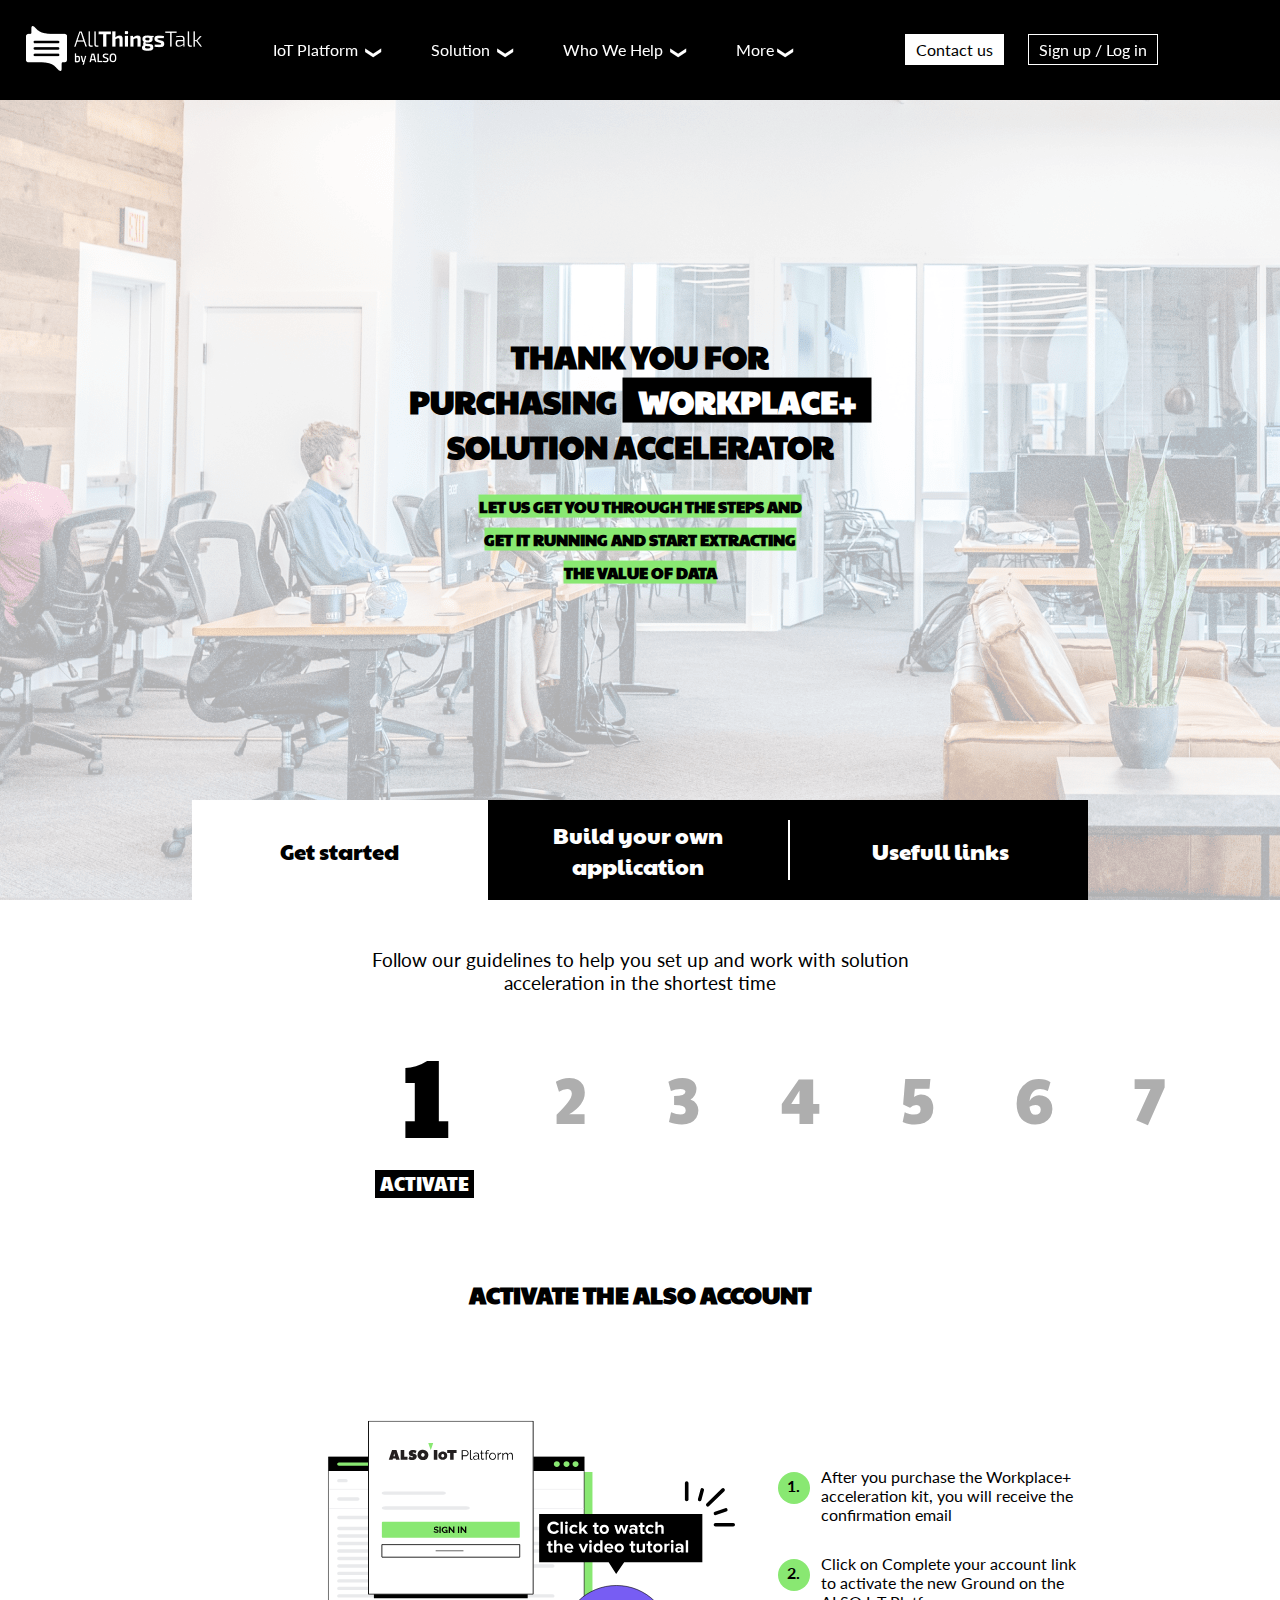
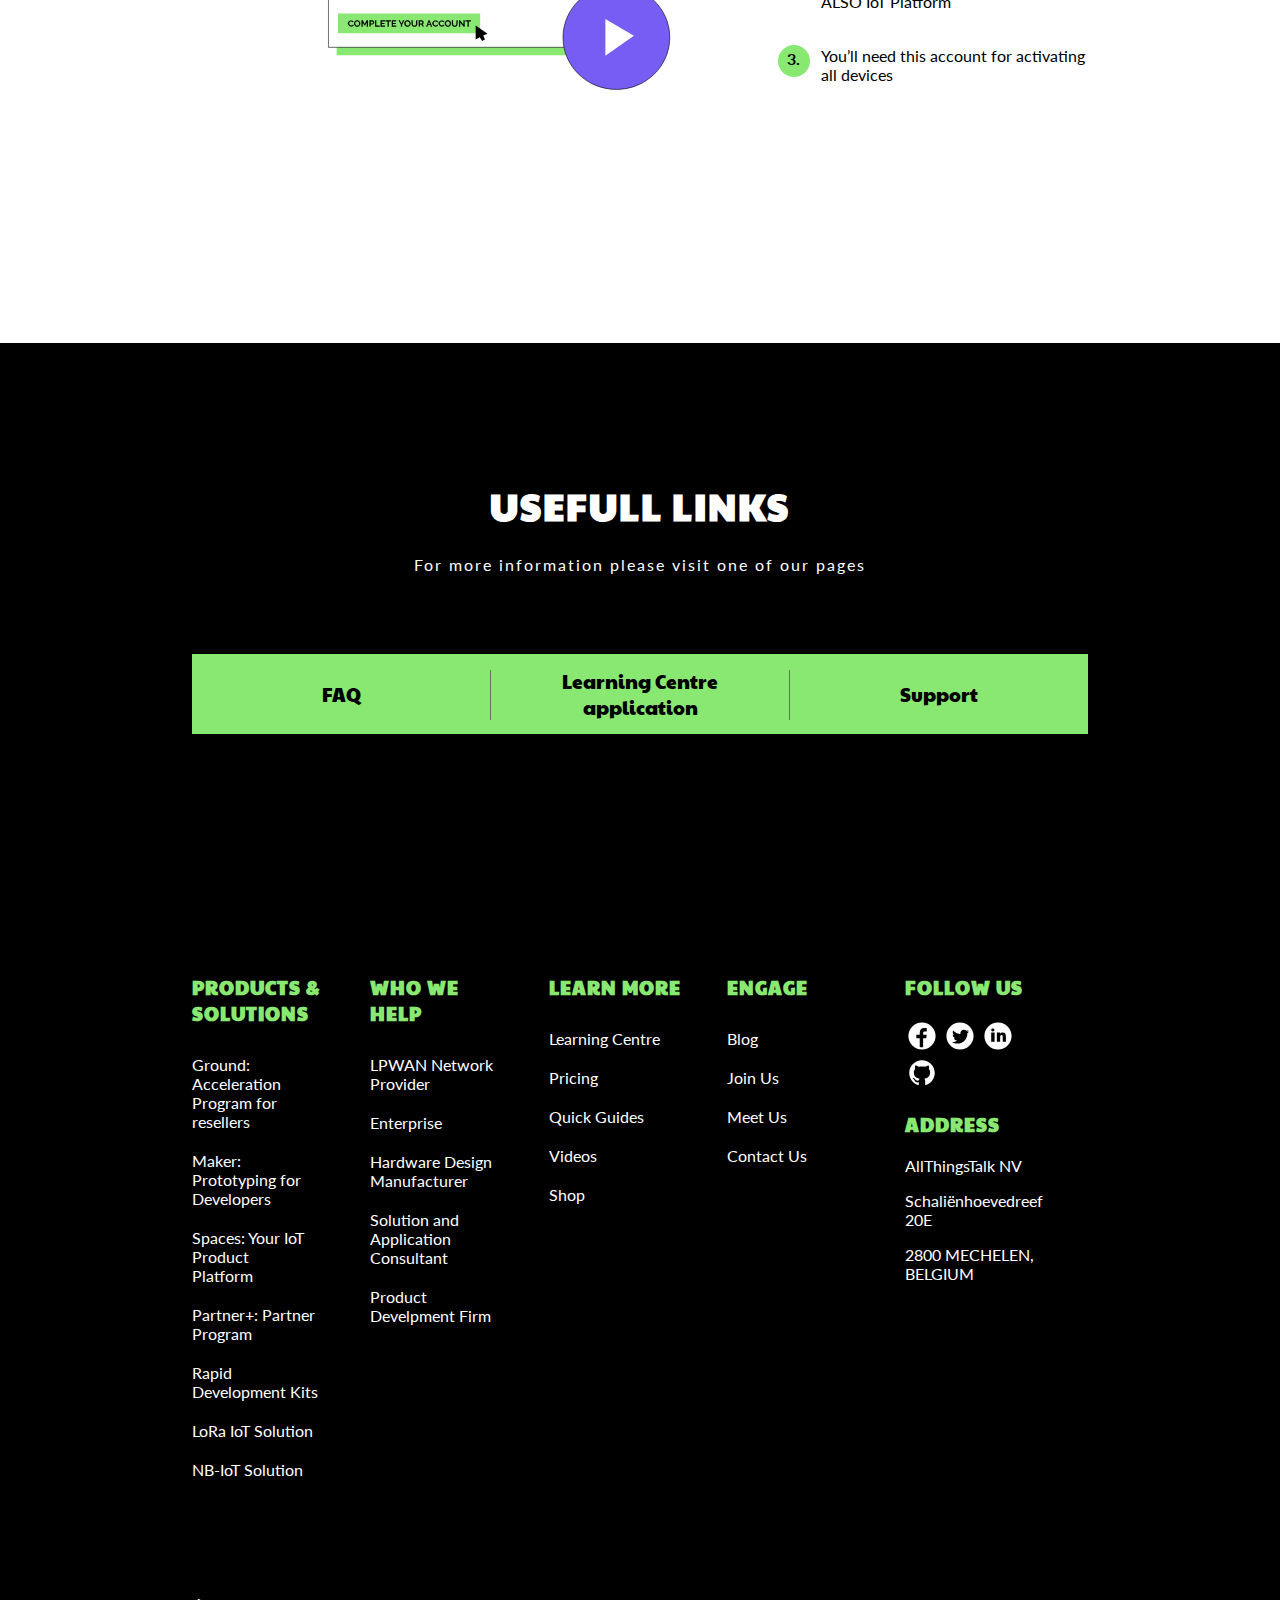
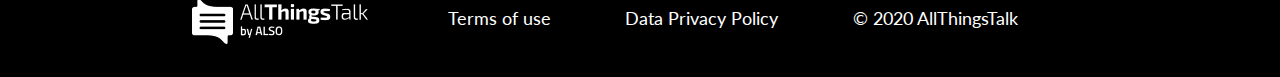
<file: index.html>
<!DOCTYPE html>
<html lang="en">
<head>
    <meta charset="UTF-8">
    <meta name="viewport" content="width=device-width, initial-scale=1.0">
    <title>AllThingsTalk assignment - Aleksandar Veljković</title>
    <link href="https://fonts.googleapis.com/css2?family=Lato:wght@300;400;700&family=Paytone+One&display=swap" rel="stylesheet">
    <link rel="stylesheet" href="code/style/style.css">
    <script src="code/scripts/script.js" defer></script>
</head>

<body>
    
    <!-- INTRO ANIMATION -->
    <div class="introAnimation">
        <div class="logo"><img src="../img/logo.png" alt="logo"></div><!-- end .logo-->
    </div><!--end .introAnimation-->
    <!-- VIDEO CLIP SECTION -->
    <div class="blackBackground">
        <div class="video">
            <img src="../img/video.png" alt="">
            <div class="closeButton">
                <svg width="18" height="18" viewBox="0 0 18 18" fill="none" xmlns="http://www.w3.org/2000/svg">
                    <path d="M2 16L16 2" stroke="white" stroke-width="3"/>
                    <path d="M2 2L16 16" stroke="white" stroke-width="3"/>
                    </svg>
            </div><!-- end .closeButton -->
        </div> <!-- end .video -->
    </div><!-- end .blackBackground-->



    <!-- LAYOUT START -->
    <div class="wrapper">
        <div class="part1"> 
            <div class="header">
                <div class="logo"><img src="../img/logo.png" alt="logo"></div><!-- end .logo-->
                <div class="hamburger ">
                    <span class="noSelect"></span>
                    <span class="noSelect"></span>
                    <span class="noSelect"></span>
                </div>
                <nav>
                    <ul id="mainList">
                        <li class='listElement'><a href="#">IoT Platform <span>&#10095;</span></a>
                            <ul class="insideList">
                                <li>IoT Platfomr 1</li>
                                <li>IoT Platform 2</li>
                                <li>IoT Platform 3</li>
                                
                            </ul>
                        </li>
                        <li class='listElement'><a href="#">Solution <span>&#10095;</span></a>
                            <ul class="insideList">
                                <li>solution 1</li>
                                <li>solution 2</li>
                                <li>solution 3</li>
                                
                            </ul>
                        </li>
                        <li class='listElement'><a href="#">Who We Help <span>&#10095;</span></a>
                            <ul class="insideList">
                                <li>who we help 1</li>
                                <li>who we help 2</li>
                                <li>who we help 3</li>
                                
                            </ul>
                        </li>
                        <li class='listElement'><a href="#">More<span>&#10095;</span></a>
                            <ul class="insideList">
                                <li>Pricing</li>
                                <li>Learning centre</li>
                                <li>Blog</li>
                                <li>Shop</li>
                                <li>Join us</li>
                            </ul>
                        </li>
                        <li class='listElement'><a href="#">Pricing</a></li>
                        <li class='listElement'><a href="#">Learning Center</a></li>
                        <li class='listElement'><a href="#">Blog</a></li>
                        <li class='listElement'><a href="#">Shop</a></li>
                        <li class='listElement'><a href="#">Join Us</a><span>8</span></li>
                        <li class='listElement'><a href="#">Contact us</a></li>
                        <li class='listElement'><a href="#">Sign up / Log in</a></li>
                    </ul>
                </nav><!-- end nav-->
               <!-- end .buttonSection <div class="buttonSection">
                    <button class="contact">Contact us</button>
                    <button class="signUp">Sign up / Log in</button>
                </div>  -->
            </div><!-- end .header-->

            
            <div class="hero">
                <div class="container">
                <div class="headings">
                    <h1>thank you for<br>purchasing <span>workplace+</span><br>solution accelerator</h1>
                    <h3>let us get you through the steps and</h3><br>
                    <h3>get it running and start extracting</h3><br>
                    <h3>the value of data</h3>
                </div>    
                    <div class="buttonSection">
                        <button class="active">Get started</button>
                        <div class="border"></div>
                        <button id="preventingDefault">Build your own <br>application</button>
                        <div class="border  active"></div>
                        <button>Usefull links</button>
                    </div><!-- end buttonSection -->
                </div><!-- end .container -->
            </div><!-- end .hero -->
        </div><!-- end .part1-->
        <div class="part2">
            <div class="container">
            <p>Follow our guidelines to help you set up and work with solution<br>acceleration in the shortest time</p>
            <div class="guidelinesContainer" id="guidelinesContainer">
                <div class="border"></div>
                <div class="number active"><a href="#preventingDefault">1</a><p>activate</p></div>
                <div class="border"></div>
                <div class="number "><a href="#preventingDefault">2</a><p>unboxing</p></div>
                <div class="border"></div>
                <div class="number "><a href="#preventingDefault">3</a><p>example3</p></div>
                <div class="border"></div>
                <div class="number"><a href="#preventingDefault">4</a><p>example4</p></div>
                <div class="border"></div>
                <div class="number"><a href="#preventingDefault">5</a><p>example5</p></div>
                <div class="border"></div>
                <div class="number"><a href="#preventingDefault">6</a><p>example6</p></div>
                <div class="border"></div>
                <div class="number"><a href="#preventingDefault">7</a><p>example7</p></div>
                <div class="border"></div>
            </div><!-- guidelinesContainer-->
            <h2 class="active">Activate the also account <span>1</span></h2>
            <div class="content active">
                <div class="picture">
                    <svg width="679" height="449" viewBox="0 0 679 449" fill="none" xmlns="http://www.w3.org/2000/svg">
                    <path d="M441.099 85.3861H14.8057V390.688H441.099V85.3861Z" fill="#89E872"/>
                    <path d="M427.433 60.1369H1V377.519H427.293V60.1369H427.433Z" fill="white" stroke="black" stroke-miterlimit="10"/>
                    <path d="M427.433 60.1369H1V83.6214H427.293V60.1369H427.433Z" fill="black"/>
                    <path d="M87.0391 75.0176H18.57C16.8966 75.0176 15.6416 73.6725 15.6416 72.1928C15.6416 70.5786 17.0361 69.3679 18.57 69.3679H87.0391C88.7124 69.3679 89.9675 70.7131 89.9675 72.1928C90.1069 73.807 88.7124 75.0176 87.0391 75.0176Z" fill="#89E872"/>
                    <path d="M30.0048 102.574H18.57C16.8966 102.574 15.6416 101.229 15.6416 99.7496C15.6416 98.1355 17.0361 96.9249 18.57 96.9249H30.1442C31.8176 96.9249 33.0726 98.27 33.0726 99.7496C33.2121 101.229 31.6781 102.574 30.0048 102.574Z" fill="#E9EAEC"/>
                    <path d="M49.8064 133.254H18.57C16.8966 133.254 15.6416 131.909 15.6416 130.429C15.6416 128.815 17.0361 127.605 18.57 127.605H49.8064C51.4798 127.605 52.7348 128.95 52.7348 130.429C52.7348 131.909 51.4798 133.254 49.8064 133.254Z" fill="#E9EAEC"/>
                    <path d="M86.8997 164.07H18.57C16.8966 164.07 15.6416 162.724 15.6416 161.245C15.6416 159.63 17.0361 158.42 18.57 158.42H86.8997C88.5731 158.42 89.8281 159.765 89.8281 161.245C89.9676 162.724 88.5731 164.07 86.8997 164.07Z" fill="#E9EAEC"/>
                    <path d="M374.86 182.395H18.57C16.8966 182.395 15.6416 181.05 15.6416 179.571C15.6416 177.957 17.0361 176.746 18.57 176.746H374.86C376.534 176.746 377.789 178.091 377.789 179.571C377.789 181.05 376.534 182.395 374.86 182.395Z" fill="#E9EAEC"/>
                    <path d="M299.279 194.884H18.57C16.8966 194.884 15.6416 193.539 15.6416 192.06C15.6416 190.445 17.0361 189.235 18.57 189.235H299.279C300.953 189.235 302.208 190.58 302.208 192.06C302.347 193.539 300.953 194.884 299.279 194.884Z" fill="#E9EAEC"/>
                    <path d="M374.86 207.373H18.57C16.8966 207.373 15.6416 206.028 15.6416 204.548C15.6416 202.934 17.0361 201.724 18.57 201.724H374.86C376.534 201.724 377.789 203.069 377.789 204.548C377.789 206.028 376.534 207.373 374.86 207.373Z" fill="#E9EAEC"/>
                    <path d="M374.86 219.726H18.57C16.8966 219.726 15.6416 218.381 15.6416 216.902C15.6416 215.288 17.0361 214.077 18.57 214.077H374.86C376.534 214.077 377.789 215.422 377.789 216.902C377.789 218.516 376.534 219.726 374.86 219.726Z" fill="#E9EAEC"/>
                    <path d="M374.86 244.84H18.57C16.8966 244.84 15.6416 243.495 15.6416 242.015C15.6416 240.401 17.0361 239.191 18.57 239.191H374.86C376.534 239.191 377.789 240.536 377.789 242.015C377.789 243.495 376.534 244.84 374.86 244.84Z" fill="#E9EAEC"/>
                    <path d="M281.43 257.194H18.57C16.8966 257.194 15.6416 255.848 15.6416 254.368C15.6416 252.754 17.0361 251.543 18.57 251.543H281.43C283.103 251.543 284.358 252.889 284.358 254.368C284.498 255.983 283.103 257.194 281.43 257.194Z" fill="#E9EAEC"/>
                    <path d="M301.51 269.683H18.57C16.8966 269.683 15.6416 268.338 15.6416 266.858C15.6416 265.244 17.0361 264.033 18.57 264.033H301.51C303.184 264.033 304.439 265.378 304.439 266.858C304.578 268.338 303.184 269.683 301.51 269.683Z" fill="#E9EAEC"/>
                    <path d="M280.593 282.171H18.57C16.8966 282.171 15.6416 280.826 15.6416 279.347C15.6416 277.732 17.0361 276.522 18.57 276.522H280.593C282.267 276.522 283.522 277.867 283.522 279.347C283.661 280.826 282.267 282.171 280.593 282.171Z" fill="#E9EAEC"/>
                    <path d="M374.86 294.661H18.57C16.8966 294.661 15.6416 293.315 15.6416 291.836C15.6416 290.221 17.0361 289.011 18.57 289.011H374.86C376.534 289.011 377.789 290.356 377.789 291.836C377.789 293.315 376.534 294.661 374.86 294.661Z" fill="#E9EAEC"/>
                    <path d="M306.531 232.215H18.57C16.8966 232.215 15.6416 230.87 15.6416 229.39C15.6416 227.776 17.0361 226.565 18.57 226.565H306.531C308.204 226.565 309.459 227.911 309.459 229.39C309.598 230.87 308.204 232.215 306.531 232.215Z" fill="#E9EAEC"/>
                    <path d="M381.693 77.0167C384.482 77.0167 386.713 74.8645 386.713 72.1743C386.713 69.484 384.482 67.3318 381.693 67.3318C378.904 67.3318 376.673 69.484 376.673 72.1743C376.673 74.8645 378.904 77.0167 381.693 77.0167Z" fill="#89E872"/>
                    <path d="M397.869 77.0167C400.658 77.0167 402.889 74.8645 402.889 72.1743C402.889 69.484 400.658 67.3318 397.869 67.3318C395.08 67.3318 392.849 69.484 392.849 72.1743C392.849 74.8645 395.08 77.0167 397.869 77.0167Z" fill="#89E872"/>
                    <path d="M412.929 77.0167C415.718 77.0167 417.949 74.8645 417.949 72.1743C417.949 69.484 415.718 67.3318 412.929 67.3318C410.14 67.3318 407.909 69.484 407.909 72.1743C407.909 74.8645 410.14 77.0167 412.929 77.0167Z" fill="#89E872"/>
                    <path d="M2.8125 114.301H424.086" stroke="#E9EAEC" stroke-miterlimit="10"/>
                    <path d="M2.8125 146.202H426.875" stroke="#E9EAEC" stroke-miterlimit="10"/>
                    <path d="M253.959 321.048H16.8975V354.169H253.959V321.048Z" fill="#89E872"/>
                    <path d="M253.262 360.823L246.429 364.488V341.003L266.23 354.714L259.119 357.836L261.907 364.352L257.166 366.932L253.262 360.823Z" fill="black"/>
                    <path class="playButton" d="M480.98 447.706C530.066 447.706 569.948 409.016 569.948 361.096C569.948 313.175 530.205 274.486 480.98 274.486C431.754 274.486 392.012 313.175 392.012 361.096C392.012 409.016 431.894 447.706 480.98 447.706Z" fill="#775DF3" stroke="black" stroke-miterlimit="10"/>
                    <path class="playButtonArrow"d="M462.573 330.415V391.772L510.125 358.378L462.573 330.415Z" fill="white"/>
                    <path d="M77.2777 26.3354H332.747C333.026 26.3354 333.165 26.4712 333.165 26.7427V295.527C333.165 295.798 333.026 295.934 332.747 295.934H77.2777C76.9988 295.934 76.8594 295.798 76.8594 295.527V26.7427C76.8594 26.607 76.9988 26.3354 77.2777 26.3354Z" fill="black"/>
                    <path d="M67.6557 0H342.369C342.648 0 342.787 0.13575 342.787 0.407249V288.875C342.787 289.147 342.648 289.282 342.369 289.282H67.6557C67.3768 289.282 67.2373 289.147 67.2373 288.875V0.407249C67.2373 0.271499 67.3768 0 67.6557 0Z" fill="white"/>
                    <path d="M341.95 289.417H68.0738C67.516 289.417 67.0977 289.01 67.0977 288.467V0.950245C67.0977 0.407248 67.516 0 68.0738 0H341.95C342.508 0 342.926 0.407248 342.926 0.950245V288.603C342.926 289.01 342.508 289.417 341.95 289.417ZM68.6316 288.06H341.532V1.35749H68.6316V288.06Z" fill="black"/>
                    <path d="M91.5019 168.058H318.524C319.221 168.058 319.918 168.873 319.918 169.823V193.308C319.918 194.258 319.36 195.073 318.524 195.073H91.5019C90.8047 195.073 90.1074 194.258 90.1074 193.308V169.823C90.2469 168.873 90.8047 168.058 91.5019 168.058Z" fill="#89E872"/>
                    <path d="M183.119 179.223C182.979 179.088 182.979 179.088 182.701 178.954C182.561 178.819 182.282 178.685 182.003 178.55C181.724 178.416 181.446 178.281 181.167 178.281C180.888 178.147 180.469 178.147 180.19 178.147C179.633 178.147 179.214 178.281 178.935 178.416C178.657 178.685 178.517 178.954 178.517 179.223C178.517 179.492 178.517 179.626 178.657 179.761C178.796 179.895 178.935 180.03 179.075 180.164C179.214 180.299 179.493 180.434 179.912 180.434C180.33 180.434 180.609 180.568 181.027 180.703C181.585 180.837 182.003 180.972 182.422 181.106C182.84 181.241 183.258 181.51 183.537 181.644C183.816 181.913 184.095 182.182 184.234 182.451C184.374 182.72 184.513 183.124 184.513 183.662C184.513 184.2 184.374 184.738 184.234 185.142C183.956 185.545 183.677 185.814 183.398 186.084C182.979 186.353 182.561 186.487 182.143 186.622C181.724 186.756 181.167 186.756 180.609 186.756C179.772 186.756 178.935 186.622 178.238 186.353C177.402 186.084 176.704 185.814 176.146 185.411L177.123 183.662C177.262 183.797 177.402 183.931 177.68 184.066C177.959 184.2 178.238 184.335 178.517 184.469C178.796 184.604 179.214 184.738 179.633 184.873C180.051 185.007 180.469 185.007 180.888 185.007C182.003 185.007 182.701 184.604 182.701 183.931C182.701 183.662 182.701 183.528 182.561 183.393C182.422 183.259 182.282 183.124 182.003 182.989C181.724 182.855 181.446 182.72 181.167 182.72C180.888 182.586 180.469 182.451 180.051 182.451C179.493 182.317 179.075 182.182 178.657 182.048C178.238 181.913 177.959 181.644 177.68 181.51C177.402 181.241 177.262 180.972 177.123 180.703C176.983 180.434 176.983 180.03 176.983 179.626C176.983 179.088 177.123 178.685 177.262 178.147C177.402 177.743 177.82 177.339 178.099 177.07C178.517 176.801 178.935 176.532 179.354 176.398C179.772 176.263 180.33 176.129 180.888 176.129C181.585 176.129 182.422 176.263 182.979 176.532C183.677 176.801 184.234 177.07 184.653 177.339L183.119 179.223Z" fill="black"/>
                    <path d="M186.047 186.863V176.368H188.139V186.863H186.047Z" fill="black"/>
                    <path d="M198.04 185.771C197.203 186.578 196.227 186.981 194.972 186.981C194.275 186.981 193.578 186.847 193.02 186.578C192.323 186.309 191.904 185.905 191.346 185.502C190.928 184.964 190.51 184.426 190.231 183.754C189.952 183.081 189.812 182.409 189.812 181.602C189.812 180.929 189.952 180.257 190.231 179.585C190.51 178.912 190.928 178.374 191.346 177.971C191.765 177.433 192.323 177.164 193.02 176.895C193.717 176.626 194.414 176.491 195.112 176.491C196.088 176.491 197.064 176.76 197.761 177.164C198.458 177.567 199.016 178.105 199.434 178.778L197.901 179.854C197.622 179.316 197.203 178.912 196.785 178.643C196.227 178.374 195.809 178.24 195.112 178.24C194.693 178.24 194.275 178.374 193.856 178.509C193.438 178.643 193.159 178.912 192.88 179.316C192.601 179.585 192.462 179.988 192.183 180.392C192.044 180.795 191.904 181.198 191.904 181.736C191.904 182.274 192.044 182.678 192.183 183.081C192.323 183.485 192.601 183.888 192.88 184.157C193.159 184.426 193.438 184.695 193.856 184.964C194.275 185.099 194.693 185.233 195.112 185.233C196.227 185.233 197.064 184.695 197.901 183.754V183.081H195.669V181.602H199.574V186.981H197.761V185.771H198.04Z" fill="black"/>
                    <path d="M203.618 180.136V186.863H201.526V176.368H203.2L208.917 183.23V176.368H211.009V186.863H209.335L203.618 180.136Z" fill="black"/>
                    <path d="M216.865 186.863V176.368H218.957V186.863H216.865Z" fill="black"/>
                    <path d="M223.419 180.136V186.863H221.327V176.368H223.001L228.718 183.23V176.368H230.81V186.863H229.136L223.419 180.136Z" fill="black"/>
                    <path d="M319.916 206.204H90.2451V227.245H319.916V206.204Z" fill="white" stroke="black" stroke-miterlimit="10"/>
                    <path d="M319.637 206.446H90.3838V227.079H319.637V206.446Z" fill="white" stroke="black" stroke-miterlimit="10"/>
                    <path d="M192.461 123.344H94.1501C91.7795 123.344 89.8271 121.999 89.8271 120.52C89.8271 118.906 91.7795 117.695 94.1501 117.695H192.461C194.832 117.695 196.784 119.04 196.784 120.52C196.784 121.999 194.832 123.344 192.461 123.344Z" fill="#E9EAEC"/>
                    <path d="M230.809 148.187H95.8236C92.4769 148.187 89.9668 146.842 89.9668 145.362C89.9668 143.748 92.7558 142.537 95.8236 142.537H230.809C234.156 142.537 236.666 143.882 236.666 145.362C236.806 146.842 234.017 148.187 230.809 148.187Z" fill="#E9EAEC"/>
                    <path d="M101.64 65.0227C101.779 64.6155 101.919 64.0725 102.058 63.6653C103.731 58.7785 105.405 53.756 107.078 48.8692C107.078 48.7335 114.469 48.8692 114.469 48.8692C116.282 54.299 118.095 59.7287 119.907 65.0227C119.768 65.0227 119.768 65.0227 119.768 65.0227H113.911C113.772 65.0227 113.632 65.0227 113.632 64.887C113.493 64.344 113.353 63.801 113.214 63.1223C113.214 62.9866 113.074 62.9866 112.935 62.9866H108.752C108.612 62.9866 108.612 62.9866 108.473 63.1223C108.333 63.6653 108.194 64.344 108.054 64.887C108.054 65.0227 107.915 65.0227 107.915 65.0227H101.64ZM111.959 59.05C111.54 57.4211 111.122 55.7922 110.704 54.0275C110.285 55.6564 109.867 57.2853 109.449 59.05H111.959Z" fill="#231F20"/>
                    <path d="M175.686 37.0297C175.408 37.7023 175.129 38.5094 174.989 39.182C173.874 42.4103 172.758 45.6387 171.642 48.7325C171.642 48.7325 171.642 48.8671 171.503 48.8671C170.108 44.8316 168.714 40.9307 167.459 37.0297H175.686Z" fill="#89E872"/>
                    <path d="M154.909 64.755C152.12 63.6689 150.028 61.2253 149.61 58.3744C149.191 56.338 149.61 54.3017 150.586 52.5368C151.562 50.772 153.375 49.4144 155.467 48.8714C157.977 48.0568 160.766 48.3283 163.136 49.5502C165.507 50.772 167.041 52.9441 167.459 55.5235C167.877 57.8314 167.32 60.275 166.065 62.1756C165.089 63.6689 163.555 64.755 161.742 65.1623C159.511 65.7053 157.14 65.5695 154.909 64.755ZM155.467 56.8811C155.467 57.2883 155.606 57.5598 155.606 57.9671C155.885 59.0532 156.722 59.732 157.698 60.0035C158.674 60.275 159.789 59.8677 160.487 59.1889C161.463 58.1029 161.742 56.338 160.905 55.1162C160.068 53.7586 158.395 53.3514 157.14 54.0302C156.164 54.5732 155.467 55.6592 155.467 56.8811Z" fill="#231F20"/>
                    <path d="M134.411 63.5347C135.108 62.0413 135.666 60.5479 136.363 59.1903C136.642 59.326 136.782 59.4618 137.061 59.5975C137.758 60.0048 138.455 60.4121 139.292 60.6836C139.85 60.9552 140.547 60.9552 141.244 60.8194C141.523 60.8194 141.802 60.5479 141.941 60.2764C142.081 60.0048 142.081 59.5975 141.662 59.326H141.523C141.244 59.1903 140.826 59.0545 140.547 59.0545C139.571 58.9187 138.734 58.6472 137.758 58.3757C136.363 57.8326 135.387 56.6108 135.108 55.2531C134.829 53.4882 135.387 51.7233 136.642 50.5014C137.618 49.4153 139.013 48.7365 140.547 48.6008C142.22 48.3292 143.894 48.6008 145.428 49.008C146.264 49.2796 147.101 49.5511 147.938 50.0941C147.38 51.4518 146.822 52.8094 146.264 54.167C145.846 53.8955 145.288 53.7597 144.87 53.4882C144.172 53.2167 143.475 52.9452 142.639 52.9452C142.22 52.9452 141.802 53.0809 141.523 53.2167C141.244 53.3525 141.105 53.7597 141.384 54.0313C141.384 54.167 141.523 54.167 141.523 54.167C141.802 54.3028 142.081 54.4386 142.36 54.5743C143.196 54.8458 144.173 54.9816 145.009 55.2531C146.264 55.5247 147.24 56.475 147.798 57.5611C148.495 59.1903 148.356 61.2267 147.24 62.5843C146.404 63.8062 145.149 64.6208 143.754 65.0281C141.244 65.9784 138.037 65.1638 137.061 64.7565C136.224 64.485 135.248 64.0777 134.411 63.5347Z" fill="#231F20"/>
                    <path d="M127.578 59.7285H132.877V65.0229H121.442V48.7326H127.439V59.7285H127.578Z" fill="#231F20"/>
                    <path d="M177.249 48.6894H176.691V65.1163H182.548V48.6894H177.249Z" fill="#231F20"/>
                    <path d="M198.585 55.4886C198.306 54.6754 197.748 53.8622 197.19 53.3201C196.493 52.6424 195.657 52.1003 194.82 51.8292C193.844 51.4226 192.868 51.2871 191.891 51.2871H191.473C190.497 51.2871 189.381 51.4226 188.405 51.8292C187.847 52.1003 187.29 52.3714 186.732 52.7779C186.453 52.9135 186.313 53.1845 186.035 53.3201C185.337 53.9977 184.919 54.6754 184.64 55.4886C183.943 57.1149 183.943 59.0123 184.64 60.7742C184.919 61.5874 185.477 62.4006 186.035 62.9427C186.732 63.6204 187.429 64.1625 188.405 64.4336C189.102 64.7046 189.939 64.9757 190.776 64.9757C191.055 64.9757 191.194 64.9757 191.473 64.9757H191.891C192.868 64.9757 193.983 64.7046 194.82 64.4336C195.657 64.027 196.493 63.6204 197.19 62.9427C197.888 62.2651 198.306 61.5874 198.585 60.7742C198.864 59.9611 199.003 59.0123 199.003 58.1992C199.003 57.2504 198.864 56.3017 198.585 55.4886ZM193.286 60.2321C192.868 60.7742 192.17 61.0453 191.613 61.0453C190.915 61.0453 190.357 60.7742 189.8 60.2321C188.963 59.0123 188.963 57.2505 189.8 56.0307C190.218 55.4886 190.915 55.2175 191.613 55.2175C192.31 55.2175 192.868 55.4886 193.286 56.0307C194.262 57.2505 194.262 58.8768 193.286 60.2321Z" fill="#231F20"/>
                    <path d="M214.064 48.6894H199.004V53.8482H203.885V65.1163H209.741V53.8482H214.622V48.6894H214.064Z" fill="#231F20"/>
                    <path d="M223.107 64.7795V49.1636H229.801C230.498 49.1636 231.056 49.2994 231.753 49.5709C232.311 49.8425 232.869 50.2499 233.287 50.6573C233.705 51.0646 233.984 51.6078 234.263 52.2868C234.542 52.8299 234.682 53.5089 234.682 54.052C234.682 54.731 234.542 55.2742 234.403 55.9531C234.124 56.4963 233.845 57.0394 233.427 57.5826C233.008 57.99 232.59 58.3973 232.032 58.6689C231.474 58.9405 230.777 59.0763 230.219 59.0763H225.06V64.7795H223.107ZM224.781 57.5826H229.94C230.359 57.5826 230.777 57.4468 231.195 57.311C231.614 57.1752 231.893 56.9036 232.172 56.4963C232.45 56.0889 232.729 55.8173 232.869 55.4099C233.008 55.0026 233.148 54.4594 233.148 54.052C233.148 53.6447 233.008 53.1015 232.869 52.6941C232.729 52.2868 232.45 51.8794 232.172 51.6078C231.893 51.3362 231.474 51.0646 231.195 50.7931C230.777 50.6573 230.359 50.5215 229.94 50.5215H224.92L224.781 57.5826Z" fill="black"/>
                    <path d="M236.913 48.7998H238.447V62.2374C238.447 62.6446 238.586 62.916 238.865 63.1875C239.144 63.459 239.563 63.5947 239.841 63.5947C239.981 63.5947 240.26 63.5947 240.399 63.459C240.678 63.459 240.818 63.3232 241.097 63.3232L241.375 64.5448C241.097 64.6806 240.678 64.8163 240.26 64.8163C239.841 64.952 239.563 64.952 239.144 64.952C238.029 65.0878 236.913 64.2734 236.913 63.0518C236.913 62.916 236.913 62.7803 236.913 62.6446V48.7998Z" fill="black"/>
                    <path d="M245.977 64.9906C245.419 64.9906 244.861 64.856 244.443 64.7214C244.025 64.5868 243.606 64.3175 243.188 63.9137C242.491 63.2406 242.072 62.4329 242.072 61.356C242.072 60.8175 242.212 60.4137 242.491 60.0098C242.77 59.606 243.048 59.2021 243.467 58.9329C243.885 58.6636 244.443 58.3944 245.001 58.2598C245.698 58.1252 246.256 57.9906 246.953 57.9906C247.511 57.9906 248.208 57.9906 248.766 58.1252C249.324 58.2598 249.881 58.3944 250.439 58.529V57.4521C250.439 56.5098 250.16 55.7021 249.602 55.029C248.905 54.3559 248.069 54.0867 247.232 54.0867C246.535 54.0867 245.977 54.2213 245.419 54.4905C244.722 54.7598 244.025 55.029 243.467 55.4329L242.909 54.4905C244.164 53.5482 245.698 53.0098 247.371 53.0098C248.626 53.0098 249.881 53.4136 250.858 54.2213C251.694 55.1636 252.252 56.2406 252.113 57.5867V62.7021C252.113 63.106 252.252 63.3752 252.67 63.3752V64.7214C252.531 64.7214 252.252 64.7214 252.113 64.856C251.834 64.856 251.415 64.7214 251.136 64.5868C250.857 64.4522 250.718 64.0483 250.858 63.7791V62.8368C250.3 63.5098 249.602 64.0483 248.766 64.4522C247.79 64.856 246.814 64.9906 245.977 64.9906ZM246.256 63.9137C246.953 63.9137 247.79 63.7791 248.487 63.5098C249.045 63.2406 249.602 62.8368 250.021 62.2983C250.16 62.1637 250.3 62.0291 250.3 61.8944C250.3 61.7598 250.439 61.6252 250.439 61.4906V59.606C249.881 59.4713 249.324 59.3367 248.905 59.2021C248.347 59.0675 247.79 59.0675 247.232 59.0675C246.256 59.0675 245.419 59.2021 244.582 59.7406C243.885 60.1444 243.606 60.8175 243.606 61.4906C243.606 61.8944 243.746 62.1637 243.885 62.4329C244.025 62.7021 244.164 62.9714 244.443 63.2406C244.722 63.5098 245.001 63.6445 245.28 63.7791C245.558 63.7791 245.977 63.9137 246.256 63.9137Z" fill="black"/>
                    <path d="M260.759 64.0679C260.619 64.0679 260.48 64.2037 260.34 64.2037C260.201 64.3394 259.922 64.3394 259.783 64.4752C259.504 64.6109 259.225 64.6109 259.085 64.7467C258.806 64.7467 258.528 64.8825 258.249 64.8825C257.97 64.8825 257.551 64.8825 257.273 64.7467C256.994 64.6109 256.715 64.4752 256.436 64.3394C256.157 64.2037 256.018 63.9321 255.878 63.6606C255.739 63.3891 255.599 62.9818 255.599 62.7103V54.5645H253.926V53.3426H255.599V49.4055H257.133V53.2068H259.783V54.4287H257.133V62.1672C257.133 62.5745 257.273 62.846 257.551 63.1175C257.83 63.2533 258.109 63.3891 258.528 63.3891C258.946 63.3891 259.364 63.3891 259.643 63.1175C259.922 62.9818 260.062 62.9818 260.34 62.846L260.759 64.0679Z" fill="black"/>
                    <path d="M263.268 64.8506V54.5333H261.595V53.3116H263.268V53.0401C263.268 51.8183 263.547 50.7322 264.244 49.782C264.802 48.9674 265.778 48.5602 266.754 48.5602C267.173 48.5602 267.73 48.5602 268.149 48.6959C268.567 48.8317 268.986 48.9674 269.264 49.2389L268.846 50.325C268.567 50.1892 268.288 50.0535 268.009 49.9177C267.73 49.782 267.452 49.782 267.033 49.782C266.336 49.782 265.778 50.0535 265.36 50.5965C264.941 51.2753 264.802 52.0898 264.802 52.9043V53.3116H268.009V54.5333H264.802V64.8506H263.268Z" fill="black"/>
                    <path d="M274.564 64.9862C273.727 64.9862 272.89 64.8516 272.193 64.5826C271.496 64.3135 270.938 63.9099 270.38 63.3718C269.823 62.8336 269.404 62.161 269.125 61.4883C268.289 59.3358 268.707 56.7796 270.38 55.1652C270.938 54.6271 271.496 54.2235 272.193 53.8199C273.727 53.1472 275.401 53.1472 276.795 53.8199C277.492 54.0889 278.189 54.6271 278.608 55.1652C279.166 55.7033 279.584 56.376 279.863 57.0487C280.142 57.7214 280.281 58.5286 280.281 59.3358C280.281 60.143 280.142 60.8156 279.863 61.6228C279.584 62.2955 279.166 62.9682 278.608 63.5063C277.771 64.448 276.237 64.9862 274.564 64.9862ZM270.38 59.2012C270.38 59.7394 270.52 60.412 270.659 60.9502C270.799 61.4883 271.217 62.0264 271.635 62.43C272.054 62.8336 272.472 63.1027 273.03 63.3718C273.588 63.6408 274.145 63.7754 274.703 63.7754C275.261 63.7754 275.819 63.6408 276.377 63.3718C276.934 63.1027 277.353 62.8336 277.771 62.43C279.026 61.0847 279.305 59.2012 278.747 57.4523C278.468 56.9141 278.189 56.376 277.771 55.9724C277.353 55.5688 276.934 55.1652 276.377 55.0307C275.819 54.7616 275.261 54.6271 274.703 54.6271C274.145 54.6271 273.588 54.7616 273.03 55.0307C272.472 55.2997 272.054 55.5688 271.635 55.9724C271.217 56.376 270.938 56.9141 270.659 57.4523C270.52 57.9904 270.38 58.5286 270.38 59.2012Z" fill="black"/>
                    <path d="M288.927 54.7624C287.951 54.7624 286.975 55.0314 286.278 55.5695C285.441 56.1076 284.883 56.9147 284.604 57.7218V64.7168H283.07V53.4172H284.465V56.1076C284.883 55.3004 285.441 54.6278 286.278 54.0898C286.975 53.5517 287.812 53.4172 288.648 53.4172C288.788 53.4172 288.788 53.4172 288.927 53.4172V54.7624Z" fill="black"/>
                    <path d="M308.45 64.8531H306.916V58.5297C307.056 57.4534 306.777 56.5116 306.219 55.5698C305.801 54.8971 305.104 54.628 304.267 54.628C303.849 54.628 303.43 54.7626 303.012 54.8971C302.594 55.0317 302.175 55.3007 301.896 55.5698C301.617 55.8389 301.199 56.2425 301.06 56.6461C300.781 57.0498 300.641 57.4534 300.502 57.9915V64.8531H298.968V58.5297C299.107 57.4534 298.828 56.5116 298.271 55.5698C297.852 54.8971 297.155 54.628 296.318 54.628C295.482 54.628 294.645 54.8971 293.948 55.5698C293.251 56.2425 292.693 57.0498 292.414 57.857V64.8531H290.88V53.5517H292.274V56.108C292.693 55.3007 293.39 54.628 294.227 54.0899C295.063 53.5517 295.9 53.4172 296.876 53.4172C297.713 53.4172 298.55 53.6863 299.247 54.2244C299.805 54.7626 300.223 55.5698 300.362 56.3771C301.478 54.4935 303.012 53.4172 304.964 53.4172C305.522 53.4172 306.08 53.5517 306.638 53.8208C307.056 54.0899 307.474 54.359 307.753 54.7626C308.032 55.3007 308.311 55.7044 308.311 56.3771C308.45 57.0498 308.45 57.7225 308.45 58.3952V64.8531Z" fill="black"/>
                    <path d="M179.772 216.656H226.069" stroke="black" stroke-miterlimit="10"/>
                    <path d="M352.185 155.162H624.248V235.661H493.984L480.597 255.345L468.047 235.661H352.185V155.162Z" fill="black"/>
                    <path d="M598.171 103.712V131.134" stroke="black" stroke-width="6" stroke-miterlimit="10" stroke-linecap="round"/>
                    <path d="M619.786 131.031L624.109 115.147" stroke="black" stroke-width="6" stroke-miterlimit="10" stroke-linecap="round"/>
                    <path d="M633.312 139.992L658.831 115.147" stroke="black" stroke-width="6" stroke-miterlimit="10" stroke-linecap="round"/>
                    <path d="M646.142 154.294L663.294 148.51" stroke="black" stroke-width="6" stroke-miterlimit="10" stroke-linecap="round"/>
                    <path d="M646.142 173.352H675.705" stroke="black" stroke-width="6" stroke-miterlimit="10" stroke-linecap="round"/>
                    <path d="M365.851 178.33C365.851 172.086 370.592 168.014 376.867 168.014C381.329 168.014 383.979 170.322 385.513 172.901L381.748 174.665C380.911 173.036 379.098 171.815 376.867 171.815C373.102 171.815 370.452 174.665 370.452 178.33C370.452 182.13 373.102 184.845 376.867 184.845C378.959 184.845 380.772 183.487 381.748 181.994L385.513 183.759C384.118 186.202 381.469 188.645 376.867 188.645C370.592 188.645 365.851 184.437 365.851 178.33Z" fill="white"/>
                    <path d="M387.884 188.207V168.254H391.788V188.343H387.884V188.207Z" fill="white"/>
                    <path d="M395.413 169.959C395.413 168.737 396.529 167.651 397.784 167.651C399.039 167.651 400.154 168.601 400.154 169.959C400.154 171.316 399.039 172.266 397.784 172.266C396.389 172.266 395.413 171.18 395.413 169.959ZM395.692 188.284V173.76H399.597V188.284H395.692Z" fill="white"/>
                    <path d="M402.525 181.022C402.525 176.551 405.872 173.435 410.474 173.435C413.542 173.435 415.355 174.79 416.331 176.009L413.821 178.312C413.123 177.229 412.008 176.687 410.613 176.687C408.243 176.687 406.569 178.312 406.569 180.887C406.569 183.461 408.243 185.087 410.613 185.087C412.008 185.087 412.984 184.545 413.821 183.461L416.331 185.765C415.355 187.12 413.542 188.339 410.474 188.339C405.872 188.61 402.525 185.494 402.525 181.022Z" fill="white"/>
                    <path d="M428.602 188.21L424.698 182.644L422.885 184.544V188.21H418.98V168.254H422.885V180.2L428.463 173.684H433.344L427.487 180.2L433.623 188.074H428.602V188.21Z" fill="white"/>
                    <path d="M444.22 184.737V177.135H441.71V173.741H444.22V169.804H448.125V173.741H451.193V177.135H448.125V183.651C448.125 184.602 448.682 185.28 449.519 185.28C450.077 185.28 450.635 185.009 450.914 184.873L451.75 187.724C451.193 188.267 450.077 188.674 448.543 188.674C445.615 188.674 444.22 187.317 444.22 184.737Z" fill="white"/>
                    <path d="M452.865 181.037C452.865 176.965 455.794 173.435 460.674 173.435C465.555 173.435 468.623 176.965 468.623 181.037C468.623 185.11 465.694 188.64 460.674 188.64C455.794 188.64 452.865 185.11 452.865 181.037ZM464.579 181.037C464.579 178.729 463.184 176.829 460.814 176.829C458.443 176.829 457.049 178.729 457.049 181.037C457.049 183.345 458.443 185.246 460.814 185.246C463.184 185.246 464.579 183.345 464.579 181.037Z" fill="white"/>
                    <path d="M492.608 188.214L489.401 178.315L486.193 188.214H482.01L477.408 173.704H481.452L484.241 183.468L487.448 173.704H490.935L494.142 183.468L496.931 173.704H500.975L496.373 188.214H492.608Z" fill="white"/>
                    <path d="M512.132 188.233V186.739C511.156 187.961 509.343 188.64 507.391 188.64C505.02 188.64 502.231 187.011 502.231 183.888C502.231 180.494 505.02 179.137 507.391 179.137C509.343 179.137 511.156 179.816 512.132 180.902V179.137C512.132 177.643 510.877 176.693 508.925 176.693C507.391 176.693 505.857 177.236 504.602 178.458L503.068 175.743C504.881 174.114 507.252 173.435 509.622 173.435C513.108 173.435 516.176 174.792 516.176 178.865V188.233H512.132ZM512.132 184.839V183.074C511.435 182.259 510.319 181.716 508.925 181.716C507.391 181.716 506.136 182.531 506.136 183.888C506.136 185.246 507.391 186.061 508.925 186.061C510.319 186.061 511.574 185.653 512.132 184.839Z" fill="white"/>
                    <path d="M520.778 184.737V177.135H518.268V173.741H520.778V169.804H524.682V173.741H527.75V177.135H524.682V183.651C524.682 184.602 525.24 185.28 526.077 185.28C526.634 185.28 527.192 185.009 527.471 184.873L528.308 187.724C527.75 188.267 526.634 188.674 525.101 188.674C522.312 188.674 520.778 187.317 520.778 184.737Z" fill="white"/>
                    <path d="M529.423 181.022C529.423 176.551 532.77 173.435 537.371 173.435C540.439 173.435 542.252 174.79 543.228 176.009L540.718 178.312C540.021 177.229 538.905 176.687 537.511 176.687C535.14 176.687 533.467 178.312 533.467 180.887C533.467 183.461 535.14 185.087 537.511 185.087C538.905 185.087 539.881 184.545 540.718 183.461L543.228 185.765C542.252 187.12 540.439 188.339 537.371 188.339C532.77 188.61 529.423 185.494 529.423 181.022Z" fill="white"/>
                    <path d="M555.918 188.207V179.384C555.918 177.348 554.803 176.805 553.129 176.805C551.595 176.805 550.34 177.62 549.783 178.434V188.207H545.878V168.254H549.783V175.584C550.759 174.498 552.571 173.412 554.942 173.412C558.149 173.412 559.823 175.177 559.823 178.027V188.343H555.918V188.207Z" fill="white"/>
                    <path d="M367.524 215.706V208.104H365.014V204.71H367.524V200.909H371.428V204.846H374.496V208.24H371.428V214.756C371.428 215.706 371.986 216.385 372.823 216.385C373.381 216.385 373.938 216.113 374.217 215.978L375.054 218.828C374.496 219.371 373.381 219.779 371.847 219.779C368.918 219.643 367.524 218.285 367.524 215.706Z" fill="white"/>
                    <path d="M387.186 219.371V210.548C387.186 208.512 386.07 207.969 384.397 207.969C382.863 207.969 381.608 208.783 381.05 209.598V219.371H377.146V199.281H381.05V206.611C382.026 205.525 383.839 204.439 386.21 204.439C389.417 204.439 391.09 206.204 391.09 209.055V219.371H387.186Z" fill="white"/>
                    <path d="M394.159 212.041C394.159 207.833 397.367 204.439 401.829 204.439C406.291 204.439 409.359 207.697 409.359 212.448V213.398H398.343C398.622 215.163 400.155 216.656 402.666 216.656C403.921 216.656 405.594 216.113 406.57 215.299L408.383 217.878C406.849 219.235 404.618 219.914 402.247 219.914C397.506 219.643 394.159 216.792 394.159 212.041ZM401.829 207.561C399.458 207.561 398.343 209.19 398.203 210.683H405.594C405.455 209.326 404.339 207.561 401.829 207.561Z" fill="white"/>
                    <path d="M423.861 219.303L417.864 204.846H422.048L425.952 214.845L429.857 204.846H434.04L428.044 219.303H423.861Z" fill="white"/>
                    <path d="M435.436 201.045C435.436 199.824 436.551 198.738 437.806 198.738C439.061 198.738 440.177 199.688 440.177 201.045C440.177 202.403 439.061 203.353 437.806 203.353C436.551 203.217 435.436 202.267 435.436 201.045ZM435.854 219.371V204.846H439.759V219.371H435.854Z" fill="white"/>
                    <path d="M453.982 219.371V217.471C452.866 218.964 451.193 219.643 449.38 219.643C445.615 219.643 442.826 216.928 442.826 212.041C442.826 207.29 445.615 204.439 449.38 204.439C451.193 204.439 452.866 205.118 453.982 206.611V199.281H457.887V219.371H453.982ZM453.982 214.62V209.462C453.285 208.512 451.89 207.833 450.635 207.833C448.404 207.833 446.87 209.598 446.87 212.041C446.87 214.62 448.404 216.249 450.635 216.249C451.89 216.249 453.285 215.57 453.982 214.62Z" fill="white"/>
                    <path d="M460.815 212.041C460.815 207.833 464.023 204.439 468.485 204.439C472.947 204.439 476.015 207.697 476.015 212.448V213.398H464.859C465.138 215.163 466.672 216.656 469.182 216.656C470.437 216.656 472.111 216.113 473.087 215.299L474.9 217.878C473.366 219.235 471.135 219.914 468.764 219.914C464.162 219.643 460.815 216.792 460.815 212.041ZM468.485 207.561C466.114 207.561 464.999 209.19 464.859 210.683H472.25C472.111 209.326 471.135 207.561 468.485 207.561Z" fill="white"/>
                    <path d="M477.827 212.032C477.827 207.964 480.756 204.439 485.636 204.439C490.517 204.439 493.585 207.964 493.585 212.032C493.585 216.1 490.656 219.625 485.636 219.625C480.756 219.625 477.827 216.236 477.827 212.032ZM489.541 212.032C489.541 209.727 488.146 207.829 485.776 207.829C483.405 207.829 482.011 209.727 482.011 212.032C482.011 214.337 483.405 216.236 485.776 216.236C488.146 216.236 489.541 214.337 489.541 212.032Z" fill="white"/>
                    <path d="M505.299 215.706V208.104H502.789V204.71H505.299V200.909H509.204V204.846H512.272V208.24H509.204V214.756C509.204 215.706 509.761 216.385 510.598 216.385C511.156 216.385 511.714 216.113 511.993 215.978L512.829 218.828C512.272 219.371 511.156 219.779 509.622 219.779C506.694 219.643 505.299 218.285 505.299 215.706Z" fill="white"/>
                    <path d="M524.961 219.351V217.589C523.985 218.673 522.172 219.758 519.662 219.758C516.455 219.758 514.781 217.995 514.781 215.149V204.846H518.686V213.658C518.686 215.691 519.801 216.369 521.475 216.369C523.009 216.369 524.124 215.555 524.821 214.742V204.982H528.726V219.486H524.961V219.351Z" fill="white"/>
                    <path d="M533.607 215.706V208.104H531.097V204.71H533.607V200.909H537.511V204.846H540.579V208.24H537.511V214.756C537.511 215.706 538.069 216.385 538.906 216.385C539.464 216.385 540.021 216.113 540.3 215.978L541.137 218.828C540.579 219.371 539.464 219.779 537.93 219.779C535.001 219.643 533.607 218.285 533.607 215.706Z" fill="white"/>
                    <path d="M542.252 212.032C542.252 207.964 545.18 204.439 550.061 204.439C554.942 204.439 558.01 207.964 558.01 212.032C558.01 216.1 555.081 219.625 550.061 219.625C545.18 219.625 542.252 216.236 542.252 212.032ZM553.966 212.032C553.966 209.727 552.571 207.829 550.201 207.829C547.83 207.829 546.435 209.727 546.435 212.032C546.435 214.337 547.83 216.236 550.201 216.236C552.571 216.236 553.966 214.337 553.966 212.032Z" fill="white"/>
                    <path d="M560.938 219.343V204.846H564.843V206.742C565.959 205.523 567.771 204.439 569.584 204.439V208.097C569.305 208.097 569.026 207.962 568.469 207.962C567.214 207.962 565.401 208.639 564.843 209.588V219.208H560.938V219.343Z" fill="white"/>
                    <path d="M571.676 201.045C571.676 199.824 572.791 198.738 574.046 198.738C575.302 198.738 576.417 199.688 576.417 201.045C576.417 202.403 575.302 203.353 574.046 203.353C572.791 203.217 571.676 202.267 571.676 201.045ZM572.094 219.371V204.846H575.999V219.371H572.094Z" fill="white"/>
                    <path d="M588.829 219.359V217.867C587.853 219.087 586.04 219.766 584.087 219.766C581.717 219.766 578.928 218.138 578.928 215.018C578.928 211.628 581.717 210.271 584.087 210.271C586.04 210.271 587.853 210.949 588.829 212.034V210.271C588.829 208.779 587.574 207.83 585.621 207.83C584.087 207.83 582.553 208.372 581.298 209.593L579.764 206.88C581.577 205.253 583.948 204.575 586.319 204.575C589.805 204.575 592.873 205.931 592.873 210V219.359H588.829ZM588.829 215.832V214.069C588.131 213.255 587.016 212.713 585.621 212.713C584.087 212.713 582.832 213.526 582.832 214.883C582.832 216.239 584.087 217.053 585.621 217.053C586.876 217.053 588.131 216.646 588.829 215.832Z" fill="white"/>
                    <path d="M596.638 219.371V199.281H600.542V219.371H596.638Z" fill="white"/>
                    <path d="M33.3516 337.802C33.3516 337.13 33.491 336.592 33.7699 335.919C34.0488 335.247 34.3277 334.709 34.8855 334.306C35.4433 333.902 35.8616 333.364 36.5589 333.095C37.2561 332.826 37.9533 332.692 38.79 332.692C39.7662 332.692 40.6028 332.961 41.4395 333.364C42.1368 333.768 42.6946 334.306 43.1129 334.978L41.4395 336.054C41.3001 335.785 41.1606 335.516 40.8818 335.247C40.7423 334.978 40.4634 334.844 40.1845 334.709C39.9056 334.575 39.7662 334.44 39.4873 334.44C39.2084 334.44 38.9295 334.306 38.79 334.306C38.2322 334.306 37.8139 334.44 37.3956 334.575C36.9772 334.844 36.6983 335.113 36.4194 335.381C36.1405 335.65 36.0011 336.054 35.8616 336.457C35.7222 336.861 35.7222 337.264 35.7222 337.668C35.7222 338.071 35.8616 338.609 36.0011 339.013C36.1405 339.416 36.4194 339.819 36.6983 340.088C36.9772 340.357 37.2561 340.626 37.6744 340.895C38.0928 341.03 38.5111 341.164 38.9295 341.164C39.2084 341.164 39.4873 341.164 39.7662 341.03C40.0451 341.03 40.324 340.895 40.4634 340.761C40.7423 340.626 40.8817 340.492 41.1606 340.223C41.3001 339.954 41.579 339.819 41.7184 339.55L43.3918 340.492C43.2524 340.895 42.9735 341.299 42.6946 341.568C42.4157 341.837 41.9973 342.106 41.579 342.375C41.1606 342.644 40.7423 342.778 40.324 342.913C39.9056 343.047 39.3478 343.047 38.9295 343.047C38.0928 343.047 37.3956 342.913 36.8378 342.509C36.1405 342.24 35.5827 341.837 35.1644 341.299C34.746 340.761 34.3277 340.223 34.0488 339.55C33.491 339.147 33.3516 338.475 33.3516 337.802Z" fill="black"/>
                    <path d="M49.1094 343.212C48.2727 343.212 47.5754 343.078 46.8782 342.808C46.181 342.539 45.6232 342.136 45.2048 341.598C44.7865 341.06 44.3681 340.522 44.0892 339.849C43.8104 339.177 43.6709 338.504 43.6709 337.831C43.6709 337.159 43.8104 336.486 44.0892 335.814C44.3681 335.141 44.7865 334.603 45.2048 334.065C45.6232 333.527 46.181 333.123 46.8782 332.854C47.5754 332.585 48.2727 332.451 48.9699 332.451C49.8066 332.451 50.5039 332.585 51.0616 332.854C51.7589 333.123 52.3167 333.527 52.735 334.065C53.1534 334.603 53.5717 335.141 53.8506 335.814C54.1295 336.486 54.269 337.159 54.269 337.831C54.269 338.504 54.1295 339.177 53.8506 339.849C53.5717 340.522 53.1534 341.06 52.735 341.598C52.3167 342.136 51.7589 342.539 51.0616 342.808C50.3644 343.078 49.8066 343.212 49.1094 343.212ZM45.9021 337.831C45.9021 338.235 46.0415 338.773 46.181 339.177C46.3204 339.58 46.5993 339.984 46.7388 340.253C47.0176 340.522 47.2965 340.791 47.7149 341.06C48.1332 341.194 48.5516 341.329 49.1094 341.329C49.6672 341.329 50.0855 341.194 50.5038 341.06C50.9222 340.925 51.2011 340.522 51.48 340.253C51.7589 339.984 51.8983 339.58 52.0378 339.177C52.1772 338.773 52.1772 338.369 52.1772 337.831C52.1772 337.428 52.0378 336.89 51.8983 336.486C51.7589 336.083 51.48 335.679 51.2011 335.41C50.9222 335.141 50.6433 334.872 50.225 334.603C49.8066 334.334 49.3883 334.334 48.8305 334.334C48.2727 334.334 47.8543 334.469 47.436 334.603C47.0176 334.872 46.7388 335.007 46.4599 335.41C46.181 335.679 46.0415 336.083 45.9021 336.486C46.0415 337.024 45.9021 337.428 45.9021 337.831Z" fill="black"/>
                    <path d="M64.8664 343.066V336.07L62.0774 341.317H60.9618L58.1728 336.07V343.066H56.0811V332.572H58.3122L61.5196 338.492L64.7269 332.572H66.9581V343.066H64.8664Z" fill="black"/>
                    <path d="M69.3291 343.066V332.572H73.9309C74.4887 332.572 74.907 332.707 75.3254 332.841C75.7437 333.11 76.162 333.245 76.4409 333.649C76.7198 333.918 76.9987 334.321 77.1382 334.725C77.2776 335.128 77.4171 335.532 77.4171 335.936C77.4171 336.339 77.2776 336.877 77.1382 337.281C76.9987 337.684 76.7198 338.088 76.4409 338.357C76.162 338.626 75.7437 338.895 75.3254 339.164C74.907 339.433 74.4887 339.433 73.9309 339.433H71.4208V342.931H69.3291V343.066ZM71.4208 337.819H73.9309C74.3492 337.819 74.6281 337.684 74.907 337.415C75.1859 337.146 75.3254 336.743 75.3254 336.205C75.3254 335.936 75.3254 335.667 75.1859 335.532C75.0465 335.397 75.0465 335.128 74.907 334.994C74.7676 334.859 74.6281 334.725 74.4887 334.725C74.3492 334.725 74.0703 334.59 73.9309 334.59H71.5603V337.819H71.4208Z" fill="black"/>
                    <path d="M78.8115 343.066V332.572H80.9032V341.317H86.4812V343.066H78.8115Z" fill="black"/>
                    <path d="M95.4052 341.317V343.066H87.875V332.572H95.2658V334.321H89.9667V336.877H94.5685V338.492H89.9667V341.182H95.4052V341.317Z" fill="black"/>
                    <path d="M105.168 334.321H101.681V343.066H99.5898V334.321H96.1035V332.572H105.168V334.321Z" fill="black"/>
                    <path d="M114.092 341.317V343.066H106.562V332.572H113.952V334.321H108.653V336.877H113.255V338.492H108.653V341.182H114.092V341.317Z" fill="black"/>
                    <path d="M120.089 332.585L122.738 337.697L125.527 332.585H127.758L123.854 339.446V343.078H121.762V339.311L117.857 332.451H120.089V332.585Z" fill="black"/>
                    <path d="M132.917 343.212C132.08 343.212 131.383 343.078 130.686 342.808C129.989 342.539 129.431 342.136 129.012 341.598C128.594 341.06 128.176 340.522 127.897 339.849C127.618 339.177 127.479 338.504 127.479 337.831C127.479 337.159 127.618 336.486 127.897 335.814C128.176 335.141 128.594 334.603 129.012 334.065C129.431 333.527 129.989 333.123 130.686 332.854C131.383 332.585 132.08 332.451 132.778 332.451C133.614 332.451 134.311 332.585 134.869 332.854C135.567 333.123 136.124 333.527 136.543 334.065C136.961 334.603 137.379 335.141 137.658 335.814C137.937 336.486 138.077 337.159 138.077 337.831C138.077 338.504 137.937 339.177 137.658 339.849C137.379 340.522 136.961 341.06 136.543 341.598C136.124 342.136 135.567 342.539 134.869 342.808C134.172 343.078 133.754 343.212 132.917 343.212ZM129.849 337.831C129.849 338.235 129.989 338.773 130.128 339.177C130.267 339.58 130.546 339.984 130.686 340.253C130.965 340.522 131.244 340.791 131.662 341.06C132.08 341.194 132.499 341.329 133.056 341.329C133.614 341.329 134.033 341.194 134.451 341.06C134.869 340.925 135.148 340.522 135.427 340.253C135.706 339.984 135.845 339.58 135.985 339.177C136.124 338.773 136.124 338.369 136.124 337.831C136.124 337.428 135.985 336.89 135.845 336.486C135.706 336.083 135.427 335.679 135.148 335.41C134.869 335.141 134.59 334.872 134.172 334.603C133.754 334.334 133.335 334.334 132.778 334.334C132.22 334.334 131.801 334.469 131.383 334.603C130.965 334.872 130.686 335.007 130.407 335.41C130.128 335.679 129.989 336.083 129.849 336.486C129.849 337.024 129.849 337.428 129.849 337.831Z" fill="black"/>
                    <path d="M144.492 341.329C145.05 341.329 145.468 341.194 145.747 341.06C146.026 340.925 146.305 340.656 146.584 340.253C146.723 339.984 147.002 339.58 147.002 339.177C147.141 338.773 147.141 338.369 147.141 337.966V332.585H149.233V337.966C149.233 338.639 149.094 339.311 148.954 339.984C148.815 340.656 148.536 341.194 148.117 341.598C147.699 342.136 147.281 342.405 146.584 342.674C145.886 342.943 145.329 343.078 144.352 343.078C143.516 343.078 142.679 342.943 142.121 342.674C141.563 342.405 141.006 342.001 140.587 341.463C140.169 340.925 139.89 340.387 139.751 339.849C139.611 339.177 139.472 338.504 139.472 337.831V332.451H141.563V337.831C141.563 338.235 141.563 338.639 141.703 339.177C141.842 339.715 141.982 339.984 142.121 340.253C142.261 340.522 142.54 340.791 142.958 341.06C143.655 341.329 144.073 341.329 144.492 341.329Z" fill="black"/>
                    <path d="M151.465 343.066V332.572H156.346C156.903 332.572 157.322 332.707 157.74 332.841C158.158 333.11 158.577 333.245 158.856 333.649C159.135 333.918 159.413 334.321 159.553 334.725C159.692 335.128 159.832 335.532 159.832 335.936C159.832 336.608 159.692 337.281 159.274 337.819C158.856 338.357 158.437 338.761 157.879 339.03L160.39 342.931H158.019L155.788 339.433H153.696V342.931H151.465V343.066ZM153.557 337.819H156.206C156.346 337.819 156.624 337.819 156.764 337.684C156.903 337.55 157.043 337.415 157.182 337.281C157.322 337.146 157.461 337.012 157.461 336.743C157.601 336.474 157.601 336.339 157.601 336.07C157.601 335.801 157.601 335.532 157.461 335.398C157.322 335.128 157.322 334.994 157.182 334.859C157.043 334.725 156.903 334.59 156.764 334.456C156.624 334.321 156.346 334.321 156.206 334.321H153.696V337.819H153.557Z" fill="black"/>
                    <path d="M167.919 332.572H169.732L173.915 343.066H171.684L170.708 340.51H166.943L165.967 343.066H163.735L167.919 332.572ZM170.289 339.03L168.755 334.859L167.222 339.03H170.289Z" fill="black"/>
                    <path d="M174.055 337.805C174.055 337.132 174.194 336.594 174.473 335.922C174.752 335.249 175.031 334.711 175.589 334.307C176.007 333.769 176.565 333.365 177.262 333.096C177.959 332.827 178.656 332.692 179.493 332.692C180.469 332.692 181.306 332.962 182.143 333.365C182.979 333.769 183.398 334.307 183.816 334.98L182.143 336.056C182.003 335.787 181.864 335.518 181.585 335.249C181.445 334.98 181.167 334.845 180.888 334.711C180.609 334.576 180.469 334.442 180.19 334.442C179.912 334.442 179.633 334.307 179.493 334.307C178.935 334.307 178.517 334.442 178.099 334.576C177.68 334.845 177.401 335.114 177.123 335.383C176.844 335.652 176.704 336.056 176.565 336.46C176.425 336.863 176.425 337.267 176.425 337.671C176.425 338.074 176.565 338.612 176.704 339.016C176.844 339.42 177.123 339.823 177.401 340.093C177.68 340.362 177.959 340.631 178.378 340.9C178.796 341.034 179.214 341.169 179.633 341.169C179.912 341.169 180.19 341.169 180.33 341.034C180.609 341.034 180.888 340.9 181.027 340.765C181.306 340.631 181.445 340.496 181.724 340.227C182.003 339.958 182.143 339.823 182.282 339.554L183.956 340.496C183.816 340.9 183.537 341.303 183.258 341.573C182.979 341.842 182.561 342.111 182.143 342.38C181.724 342.649 181.306 342.783 180.888 342.918C180.469 343.053 179.912 343.053 179.493 343.053C178.656 343.053 177.959 342.918 177.401 342.514C176.704 342.245 176.146 341.842 175.728 341.303C175.31 340.765 174.891 340.227 174.612 339.554C174.194 339.151 174.055 338.478 174.055 337.805Z" fill="black"/>
                    <path d="M184.514 337.805C184.514 337.132 184.653 336.594 184.932 335.922C185.211 335.249 185.49 334.711 186.048 334.307C186.466 333.769 187.024 333.365 187.721 333.096C188.418 332.827 189.115 332.692 189.952 332.692C190.928 332.692 191.765 332.962 192.602 333.365C193.438 333.769 193.857 334.307 194.275 334.98L192.602 336.056C192.462 335.787 192.323 335.518 192.044 335.249C191.904 334.98 191.625 334.845 191.347 334.711C191.068 334.576 190.928 334.442 190.649 334.442C190.37 334.442 190.092 334.307 189.952 334.307C189.394 334.307 188.976 334.442 188.558 334.576C188.139 334.845 187.86 335.114 187.582 335.383C187.303 335.652 187.163 336.056 187.024 336.46C186.884 336.863 186.884 337.267 186.884 337.671C186.884 338.074 187.024 338.612 187.163 339.016C187.303 339.42 187.582 339.823 187.86 340.093C188.139 340.362 188.418 340.631 188.837 340.9C189.255 341.034 189.673 341.169 190.092 341.169C190.37 341.169 190.649 341.169 190.789 341.034C191.068 341.034 191.347 340.9 191.486 340.765C191.765 340.631 191.904 340.496 192.183 340.227C192.462 339.958 192.602 339.823 192.741 339.554L194.414 340.496C194.275 340.9 193.996 341.303 193.717 341.573C193.438 341.842 193.02 342.111 192.602 342.38C192.183 342.649 191.765 342.783 191.347 342.918C190.928 343.053 190.37 343.053 189.952 343.053C189.115 343.053 188.418 342.918 187.86 342.514C187.163 342.245 186.605 341.842 186.187 341.303C185.769 340.765 185.35 340.227 185.071 339.554C184.653 339.151 184.514 338.478 184.514 337.805Z" fill="black"/>
                    <path d="M200.271 343.212C199.434 343.212 198.737 343.078 198.039 342.808C197.342 342.539 196.784 342.136 196.366 341.598C195.948 341.06 195.529 340.522 195.25 339.849C194.971 339.177 194.832 338.504 194.832 337.831C194.832 337.159 194.971 336.486 195.25 335.814C195.529 335.141 195.948 334.603 196.366 334.065C196.784 333.527 197.342 333.123 198.039 332.854C198.737 332.585 199.434 332.451 200.131 332.451C200.968 332.451 201.665 332.585 202.223 332.854C202.781 333.123 203.478 333.527 203.896 334.065C204.315 334.603 204.733 335.141 205.012 335.814C205.291 336.486 205.43 337.159 205.43 337.831C205.43 338.504 205.291 339.177 205.012 339.849C204.733 340.522 204.315 341.06 203.896 341.598C203.478 342.136 202.92 342.539 202.223 342.808C201.665 343.078 200.968 343.212 200.271 343.212ZM197.063 337.831C197.063 338.235 197.203 338.773 197.342 339.177C197.482 339.58 197.76 339.984 197.9 340.253C198.179 340.522 198.458 340.791 198.876 341.06C199.294 341.194 199.713 341.329 200.271 341.329C200.828 341.329 201.247 341.194 201.665 341.06C202.083 340.925 202.362 340.522 202.641 340.253C202.92 339.984 203.06 339.58 203.199 339.177C203.338 338.773 203.338 338.369 203.338 337.831C203.338 337.428 203.199 336.89 203.06 336.486C202.92 336.083 202.641 335.679 202.362 335.41C202.083 335.141 201.804 334.872 201.386 334.603C200.968 334.334 200.549 334.334 199.992 334.334C199.434 334.334 199.016 334.469 198.597 334.603C198.179 334.872 197.9 335.007 197.621 335.41C197.342 335.814 197.203 336.083 197.063 336.486C197.063 337.024 197.063 337.428 197.063 337.831Z" fill="black"/>
                    <path d="M211.707 341.329C212.264 341.329 212.683 341.194 212.962 341.06C213.241 340.925 213.519 340.656 213.798 340.253C214.077 339.984 214.217 339.58 214.217 339.177C214.356 338.773 214.356 338.369 214.356 337.966V332.585H216.448V337.966C216.448 338.639 216.308 339.311 216.169 339.984C216.03 340.656 215.751 341.194 215.332 341.598C214.914 342.136 214.496 342.405 213.798 342.674C213.101 342.943 212.543 343.078 211.567 343.078C210.731 343.078 209.894 342.943 209.336 342.674C208.778 342.405 208.22 342.001 207.802 341.463C207.384 340.925 207.105 340.387 206.965 339.849C206.826 339.177 206.687 338.504 206.687 337.831V332.451H208.778V337.831C208.778 338.235 208.778 338.639 208.918 339.177C209.057 339.715 209.197 339.984 209.336 340.253C209.476 340.522 209.754 340.791 210.173 341.06C210.87 341.329 211.288 341.329 211.707 341.329Z" fill="black"/>
                    <path d="M220.769 336.339V343.066H218.678V332.572H220.351L226.069 339.433V332.572H228.16V343.066H226.347L220.769 336.339Z" fill="black"/>
                    <path d="M238.48 334.321H234.994V343.066H232.902V334.321H229.416V332.572H238.48V334.321Z" fill="black"/>
                    </svg></div><!-- end picture -->
                <div class="text">
                    <ol>
                        <li>After you purchase the Workplace+ acceleration kit, you will receive the confirmation email</li>
                        <li>Click on Complete your account link to activate the new Ground on the ALSO IoT Platform</li>
                        <li>You’ll need this account for activating all devices</li>
                    </ol>
                </div><!-- end text -->
            </div><!-- end .content-->

            <h2>Unboxing and check-in <span>2</span></h2>
            <div class="content">
                <div class="picture">
                    <svg width="635" height="477" viewBox="0 0 635 477" fill="none" xmlns="http://www.w3.org/2000/svg">
                    <path d="M287.286 141.768C285.298 134.842 281.906 114.411 280.737 107.139C280.737 106.562 280.62 105.869 280.386 105.292C280.269 104.83 280.269 104.6 280.269 104.6H280.152C278.749 100.329 274.539 96.0578 265.884 93.0567C245.535 86.0155 149.402 54.1572 149.402 54.1572C149.402 54.1572 135.602 46.5388 117.708 65.9309C99.8149 85.323 37.5973 151.464 37.5973 151.464C37.5973 151.464 30.6973 156.658 30.2295 163.468V166.008C30.2295 166.008 30.3464 171.087 32.3346 176.05C34.3227 181.014 43.4449 205.946 43.4449 205.946C43.4449 205.946 43.7957 209.871 50.4619 213.218C57.0111 216.566 170.219 268.509 170.219 268.509C170.219 268.509 189.984 276.589 203.082 260.429C216.18 244.269 284.129 155.965 284.129 155.965C284.129 155.965 289.625 150.194 287.286 141.768Z" fill="white" stroke="black" stroke-miterlimit="10"/>
                    <path d="M37.598 175.126L159.46 229.955C159.46 229.955 177.938 238.843 192.908 221.067C206.357 205.138 263.663 133.572 275.124 119.143C277.58 116.142 280.504 111.294 280.621 107.485C280.738 102.06 276.761 96.2884 265.768 92.4793C245.419 85.4381 149.286 53.5797 149.286 53.5797C149.286 53.5797 135.485 45.9614 117.592 65.3534C99.6986 84.7455 37.4811 150.886 37.4811 150.886C37.4811 150.886 20.8742 163.353 37.598 175.126Z" stroke="black" stroke-miterlimit="10"/>
                    <path d="M30.2295 162.891V165.43C30.2295 165.43 30.3464 170.509 32.3346 175.473C34.3227 180.436 43.4449 205.369 43.4449 205.369C43.4449 205.369 43.7957 209.293 50.4619 212.641C57.0111 215.988 170.219 267.931 170.219 267.931C170.219 267.931 189.984 276.011 203.082 259.851C216.18 243.691 284.128 155.388 284.128 155.388C284.128 155.388 289.742 149.732 287.286 141.19C284.947 132.764 280.386 103.907 280.386 103.907" stroke="black" stroke-miterlimit="10"/>
                    <path d="M37.5986 175.126L50.4631 212.641" stroke="black" stroke-miterlimit="10"/>
                    <path d="M159.577 229.955L170.103 267.932" stroke="black" stroke-miterlimit="10"/>
                    <path d="M193.024 221.067L202.965 259.851" stroke="black" stroke-miterlimit="10"/>
                    <path d="M276.644 117.296L284.128 155.503" stroke="black" stroke-miterlimit="10"/>
                    <path d="M55.374 198.674L150.571 242.306" stroke="black" stroke-miterlimit="10" stroke-linecap="round"/>
                    <path d="M58.6484 205.254L153.846 248.886" stroke="black" stroke-miterlimit="10" stroke-linecap="round"/>
                    <path d="M60.2861 210.91L155.484 254.542" stroke="black" stroke-miterlimit="10" stroke-linecap="round"/>
                    <path d="M168.521 194.3C176.913 191.53 181.857 183.796 179.563 177.024C177.269 170.253 168.606 167.008 160.214 169.778C151.822 172.547 146.878 180.282 149.172 187.053C151.466 193.825 160.129 197.069 168.521 194.3Z" stroke="black" stroke-miterlimit="10"/>
                    <path d="M167.499 191.116C173.809 189.034 177.529 183.229 175.809 178.151C174.088 173.072 167.579 170.643 161.269 172.725C154.96 174.807 151.239 180.612 152.96 185.691C154.68 190.769 161.19 193.198 167.499 191.116Z" fill="#89E872" stroke="black" stroke-miterlimit="10"/>
                    <path d="M209.301 232.001C211.418 226.726 210.944 221.593 208.241 220.537C205.539 219.48 201.632 222.9 199.515 228.175C197.398 233.449 197.872 238.582 200.574 239.639C203.277 240.695 207.184 237.276 209.301 232.001Z" stroke="black" stroke-miterlimit="10"/>
                    <path d="M206.675 230.977C208.245 227.065 207.863 223.247 205.821 222.449C203.779 221.651 200.851 224.175 199.281 228.086C197.711 231.998 198.094 235.816 200.135 236.614C202.177 237.413 205.105 234.889 206.675 230.977Z" stroke="black" stroke-miterlimit="10"/>
                    <path d="M490.546 251.887C490.546 251.887 497.914 251.54 500.955 236.996C503.528 224.645 517.094 65.1224 520.953 19.7588C521.421 14.1028 515.808 9.83192 510.428 11.6788L490.546 18.4891C483.179 21.0285 477.916 27.608 477.331 35.3417L460.841 232.725C460.841 232.725 458.853 249.001 466.806 259.851" stroke="black" stroke-miterlimit="10"/>
                    <path d="M182.499 346.885L180.745 294.134C180.394 283.514 189.633 275.203 200.393 276.357L378.859 297.596C394.764 299.443 406.693 312.718 406.693 328.532L403.301 384.053L182.499 346.885Z" stroke="black" stroke-miterlimit="10"/>
                    <path d="M378.742 297.596L446.456 267.008" stroke="black" stroke-miterlimit="10"/>
                    <path d="M406.575 328.532L472.067 292.749" stroke="black" stroke-miterlimit="10"/>
                    <path d="M469.612 338.112L492.301 340.998L429.148 387.747L403.185 384.053L469.612 338.112ZM469.612 338.112C469.612 338.112 471.25 315.834 471.951 292.748C472.653 269.778 451.602 267.469 451.602 267.469L289.158 251.886L192.908 276.242" stroke="black" stroke-miterlimit="10"/>
                    <path d="M182.499 346.885L158.407 342.498L182.148 334.303" stroke="black" stroke-miterlimit="10"/>
                    <path d="M458.268 269.432L465.986 267.008C465.986 267.008 468.325 265.161 472.302 265.046C482.125 264.815 487.973 276.242 482.125 283.976C481.658 284.669 480.956 285.361 480.254 286.054L471.951 290.44" stroke="black" stroke-miterlimit="10"/>
                    <path d="M482.125 283.976C482.125 283.976 483.646 288.939 490.078 283.976C490.078 283.976 493.704 225.223 482.125 217.374C470.547 209.525 465.986 267.008 465.986 267.008" fill="white"/>
                    <path d="M482.125 283.976C482.125 283.976 483.646 288.939 490.078 283.976C490.078 283.976 493.704 225.223 482.125 217.374C470.547 209.525 465.986 267.008 465.986 267.008" stroke="black" stroke-miterlimit="10"/>
                    <path d="M324.594 255.35L330.207 137.728C330.324 136.227 330.324 134.726 330.207 133.226L327.517 70.3171C327.517 69.8554 327.517 69.2782 327.517 68.8165L329.038 4.75345C329.155 1.52144 325.88 -0.787138 322.723 0.251723C320.851 0.828868 319.565 2.5603 319.565 4.52259L317.46 68.4702C317.46 69.5091 317.343 70.548 317.226 71.7022L310.443 129.532C310.443 129.994 310.326 130.456 310.326 130.917L306.116 250.271L303.894 253.387" fill="black"/>
                    <path d="M215.83 324.145L216.415 306.6L219.689 307.062L219.222 321.375L225.771 322.414L225.654 325.761L215.83 324.145Z" fill="black"/>
                    <path d="M226.941 319.528C227.058 315.95 229.397 313.179 233.022 313.756C236.765 314.334 238.87 317.681 238.753 321.375C238.636 324.954 236.297 327.724 232.672 327.147C229.046 326.57 226.824 323.107 226.941 319.528ZM235.712 320.913C235.829 318.951 234.777 317.104 232.905 316.758C231.034 316.527 229.982 318.028 229.982 319.99C229.865 321.952 230.917 323.915 232.672 324.145C234.66 324.376 235.712 322.876 235.712 320.913Z" fill="black"/>
                    <path d="M249.629 329.455L246.822 322.76L244.366 322.414L244.132 328.647L240.857 328.185L241.442 310.64L248.693 311.794C251.851 312.256 253.839 315.026 253.722 318.258C253.605 321.375 251.851 322.76 250.213 322.991L253.488 330.263L249.629 329.455ZM250.33 317.566C250.33 316.065 249.395 315.026 248.108 314.911L244.6 314.334L244.483 319.066L247.991 319.643C249.278 319.759 250.213 319.066 250.33 317.566Z" fill="black"/>
                    <path d="M261.909 331.302V329.917C261.09 330.84 259.804 331.302 258.283 331.071C256.529 330.84 254.424 329.109 254.541 326.223C254.658 323.222 256.763 322.414 258.517 322.76C260.037 322.991 261.324 323.799 262.026 324.838V323.222C262.026 321.952 261.09 320.913 259.687 320.682C258.517 320.452 257.348 320.798 256.412 321.721L255.359 319.182C256.763 318.028 258.517 317.681 260.271 317.912C262.844 318.258 265.183 319.875 265.066 323.453L264.832 331.648L261.909 331.302ZM262.026 328.301V326.685C261.558 325.877 260.622 325.3 259.687 325.184C258.517 324.953 257.582 325.531 257.582 326.8C257.582 328.07 258.517 328.878 259.57 328.993C260.622 329.109 261.558 328.878 262.026 328.301Z" fill="black"/>
                    <path d="M273.369 324.261C273.486 318.721 277.345 315.72 281.906 316.412C285.064 316.874 287.052 319.067 288.105 321.375L285.298 322.645C284.596 321.26 283.31 319.99 281.673 319.759C278.866 319.298 276.761 321.491 276.644 324.723C276.527 328.07 278.515 330.84 281.322 331.302C282.725 331.533 284.012 331.071 284.596 330.494L284.713 328.416L280.62 327.839L280.737 324.607L288.105 325.762L287.871 332.456C286.234 334.188 284.012 335.111 281.205 334.765C276.761 333.957 273.135 329.802 273.369 324.261Z" fill="black"/>
                    <path d="M297.111 336.728V335.342C296.292 336.266 295.006 336.728 293.485 336.497C291.731 336.266 289.626 334.534 289.743 331.648C289.86 328.647 291.965 327.839 293.719 328.185C295.24 328.416 296.526 329.224 297.228 330.263V328.647C297.228 327.377 296.292 326.338 294.889 326.108C293.719 325.877 292.55 326.338 291.614 327.147L290.562 324.607C291.965 323.453 293.719 323.106 295.474 323.337C298.046 323.683 300.385 325.3 300.268 328.878L300.035 337.074L297.111 336.728ZM297.228 333.726V332.11C296.76 331.302 295.824 330.725 294.889 330.61C293.719 330.379 292.784 330.956 292.784 332.226C292.784 333.38 293.719 334.303 294.889 334.419C295.707 334.534 296.643 334.303 297.228 333.726Z" fill="black"/>
                    <path d="M303.66 334.534L303.894 327.955L302.022 327.724L302.139 324.838L304.011 325.069L304.128 321.606L307.051 322.068L306.934 325.531L309.156 325.877L309.039 328.763L306.817 328.416L306.7 334.188C306.7 334.996 307.051 335.688 307.636 335.804C308.104 335.919 308.455 335.804 308.689 335.573L309.273 338.228C308.806 338.574 307.987 338.805 306.817 338.69C304.595 338.228 303.543 336.843 303.66 334.534Z" fill="black"/>
                    <path d="M310.209 332.341C310.326 328.647 312.782 325.992 316.173 326.569C319.565 327.031 321.67 330.263 321.553 334.419V335.227L313.25 333.957C313.367 335.573 314.536 336.958 316.407 337.304C317.343 337.42 318.629 337.189 319.448 336.496L320.734 338.92C319.565 339.959 317.811 340.19 316.056 339.959C312.665 339.497 310.092 336.496 310.209 332.341ZM316.173 329.34C314.302 329.109 313.484 330.379 313.367 331.648L318.863 332.456C318.746 331.302 318.045 329.686 316.173 329.34Z" fill="black"/>
                    <path d="M333.365 342.384L331.26 333.38L328.687 341.691L325.529 341.229L322.488 327.955L325.529 328.417L327.4 337.305L330.09 329.109L332.663 329.456L334.885 338.344L337.224 330.148L340.265 330.61L336.522 342.845L333.365 342.384Z" fill="black"/>
                    <path d="M348.101 344.692V343.306C347.282 344.23 345.996 344.692 344.476 344.461C342.721 344.23 340.616 342.499 340.733 339.613C340.85 336.612 342.955 335.804 344.709 336.15C346.23 336.381 347.516 337.189 348.218 338.228V336.612C348.218 335.342 347.282 334.303 345.879 334.073C344.709 333.842 343.54 334.188 342.604 335.111L341.552 332.572C342.955 331.418 344.709 331.072 346.464 331.302C349.037 331.649 351.376 333.265 351.259 336.843L351.025 345.038L348.101 344.692ZM348.218 341.575V339.959C347.75 339.151 346.815 338.574 345.879 338.459C344.709 338.228 343.774 338.805 343.774 340.075C343.774 341.344 344.709 342.152 345.879 342.268C346.698 342.499 347.633 342.268 348.218 341.575Z" fill="black"/>
                    <path d="M353.949 347.577C354.183 347.693 354.534 347.924 354.885 347.924C355.703 348.039 356.171 347.924 356.522 347.231L356.99 346.192L352.896 332.571L356.054 333.033L358.744 342.383L361.902 333.957L365.059 334.418L359.329 348.385C358.393 350.694 356.873 351.04 355.002 350.81C354.651 350.81 353.949 350.579 353.598 350.348L353.949 347.577Z" fill="black"/>
                    <path class="playButton" d="M478.267 325.069C519.433 325.069 552.881 292.172 552.881 251.425C552.881 210.679 519.55 177.781 478.267 177.781C436.983 177.781 403.77 210.794 403.77 251.425C403.77 292.056 437.1 325.069 478.267 325.069Z" fill="#89E872" stroke="black" stroke-miterlimit="10"/>
                    <path class="playButtonArrow" d="M462.947 225.338V277.512L502.827 249.116L462.947 225.338Z" fill="white"/>
                    <path d="M360.146 84.3997H588.433V152.85H491.482L480.371 169.587L469.846 152.85H360.146V84.3997Z" fill="black"/>
                    <path d="M566.446 40.6516V63.9682" stroke="black" stroke-width="6" stroke-miterlimit="10" stroke-linecap="round"/>
                    <path d="M584.69 63.9679L588.316 50.4629" stroke="black" stroke-width="6" stroke-miterlimit="10" stroke-linecap="round"/>
                    <path d="M595.918 71.5862L617.32 50.4629" stroke="black" stroke-width="6" stroke-miterlimit="10" stroke-linecap="round"/>
                    <path d="M606.677 83.7062L621.062 78.7432" stroke="black" stroke-width="6" stroke-miterlimit="10" stroke-linecap="round"/>
                    <path d="M606.677 99.7509H631.47" stroke="black" stroke-width="6" stroke-miterlimit="10" stroke-linecap="round"/>
                    <path d="M371.606 104.023C371.606 98.7135 375.583 95.2505 380.846 95.2505C384.588 95.2505 386.81 97.2129 388.096 99.4061L384.939 100.907C384.237 99.5215 382.717 98.4826 380.846 98.4826C377.688 98.4826 375.466 100.907 375.466 104.023C375.466 107.255 377.688 109.564 380.846 109.564C382.6 109.564 384.12 108.41 384.939 107.14L388.096 108.641C386.927 110.718 384.705 112.796 380.846 112.796C375.583 112.912 371.606 109.333 371.606 104.023Z" fill="white"/>
                    <path d="M390.085 112.564V95.4806H393.36V112.564H390.085Z" fill="white"/>
                    <path d="M396.4 96.9806C396.4 95.9417 397.336 95.0183 398.389 95.0183C399.441 95.0183 400.377 95.8263 400.377 96.9806C400.377 98.1349 399.441 98.9429 398.389 98.9429C397.219 98.9429 396.4 98.0195 396.4 96.9806ZM396.634 112.564V100.213H399.909V112.564H396.634Z" fill="white"/>
                    <path d="M402.481 106.331C402.481 102.521 405.288 99.8667 409.148 99.8667C411.721 99.8667 413.241 101.021 414.06 102.06L411.954 104.022C411.37 103.099 410.434 102.637 409.265 102.637C407.276 102.637 405.873 104.022 405.873 106.215C405.873 108.408 407.276 109.793 409.265 109.793C410.434 109.793 411.253 109.332 411.954 108.408L414.06 110.37C413.241 111.525 411.721 112.563 409.148 112.563C405.171 112.91 402.481 110.14 402.481 106.331Z" fill="white"/>
                    <path d="M424.235 112.564L420.96 107.831L419.44 109.447V112.564H416.165V95.4806H419.44V105.638L424.118 100.098H428.211L423.299 105.638L428.445 112.333H424.235V112.564Z" fill="white"/>
                    <path d="M437.333 109.448V102.984H435.228V100.098H437.333V96.7506H440.607V100.098H443.18V102.984H440.607V108.525C440.607 109.333 441.075 109.91 441.777 109.91C442.245 109.91 442.712 109.679 442.946 109.563L443.648 111.987C443.18 112.449 442.245 112.795 440.958 112.795C438.502 112.911 437.333 111.641 437.333 109.448Z" fill="white"/>
                    <path d="M444.583 106.331C444.583 102.868 447.039 99.8667 451.132 99.8667C455.225 99.8667 457.798 102.868 457.798 106.331C457.798 109.793 455.342 112.795 451.132 112.795C447.039 112.91 444.583 109.909 444.583 106.331ZM454.407 106.331C454.407 104.368 453.237 102.752 451.249 102.752C449.261 102.752 448.092 104.368 448.092 106.331C448.092 108.293 449.261 109.909 451.249 109.909C453.237 110.024 454.407 108.293 454.407 106.331Z" fill="white"/>
                    <path d="M477.916 112.563L475.226 104.137L472.536 112.563H469.027L465.168 100.213H468.56L470.899 108.524L473.588 100.213H476.512L479.202 108.524L481.541 100.213H484.933L481.073 112.563H477.916Z" fill="white"/>
                    <path d="M494.405 112.564V111.294C493.586 112.333 492.066 112.91 490.429 112.91C488.441 112.91 486.102 111.525 486.102 108.87C486.102 105.985 488.441 104.83 490.429 104.83C492.066 104.83 493.586 105.407 494.405 106.331V104.83C494.405 103.561 493.352 102.753 491.715 102.753C490.429 102.753 489.142 103.214 488.09 104.253L486.803 101.945C488.324 100.56 490.312 99.9824 492.3 99.9824C495.224 99.9824 497.797 101.137 497.797 104.599V112.564H494.405ZM494.405 109.563V108.062C493.82 107.37 492.885 106.908 491.715 106.908C490.429 106.908 489.376 107.601 489.376 108.755C489.376 109.909 490.429 110.602 491.715 110.602C492.768 110.717 493.82 110.371 494.405 109.563Z" fill="white"/>
                    <path d="M501.538 109.448V102.984H499.433V100.098H501.538V96.7506H504.812V100.098H507.385V102.984H504.812V108.525C504.812 109.333 505.28 109.91 505.982 109.91C506.45 109.91 506.918 109.679 507.151 109.563L507.853 111.987C507.385 112.449 506.45 112.795 505.163 112.795C502.824 112.911 501.538 111.641 501.538 109.448Z" fill="white"/>
                    <path d="M508.79 106.331C508.79 102.521 511.597 99.8667 515.456 99.8667C518.029 99.8667 519.549 101.021 520.368 102.06L518.263 104.022C517.678 103.099 516.743 102.637 515.573 102.637C513.585 102.637 512.182 104.022 512.182 106.215C512.182 108.408 513.585 109.793 515.573 109.793C516.743 109.793 517.561 109.332 518.263 108.408L520.368 110.37C519.549 111.525 518.029 112.563 515.456 112.563C511.597 112.91 508.79 110.14 508.79 106.331Z" fill="white"/>
                    <path d="M531.009 112.564V105.061C531.009 103.33 530.074 102.868 528.67 102.868C527.384 102.868 526.331 103.56 525.864 104.253V112.564H522.589V95.4806H525.864V101.714C526.682 100.79 528.202 99.8668 530.191 99.8668C532.88 99.8668 534.284 101.367 534.284 103.791V112.564H531.009Z" fill="white"/>
                    <path d="M373.011 135.881V129.417H371.022V126.531H373.128V123.184H376.402V126.531H378.975V129.417H376.402V134.958C376.402 135.766 376.87 136.343 377.572 136.343C378.039 136.343 378.507 136.112 378.741 135.997L379.443 138.421C378.975 138.882 378.039 139.229 376.753 139.229C374.297 139.229 373.011 138.074 373.011 135.881Z" fill="white"/>
                    <path d="M389.617 138.882V131.379C389.617 129.647 388.681 129.186 387.278 129.186C385.991 129.186 384.939 129.878 384.471 130.571V138.882H381.196V121.798H384.471V128.031C385.29 127.108 386.81 126.185 388.798 126.185C391.488 126.185 392.891 127.685 392.891 130.109V138.882H389.617Z" fill="white"/>
                    <path d="M395.349 132.764C395.349 129.186 398.038 126.3 401.781 126.3C405.523 126.3 408.096 129.07 408.096 133.11V133.918H398.857C399.091 135.419 400.378 136.689 402.483 136.689C403.535 136.689 404.939 136.227 405.757 135.535L407.278 137.728C405.991 138.882 404.12 139.459 402.132 139.459C398.155 139.228 395.349 136.689 395.349 132.764ZM401.781 128.955C399.793 128.955 398.857 130.34 398.74 131.61H404.939C404.822 130.455 404.003 128.955 401.781 128.955Z" fill="white"/>
                    <path d="M420.258 138.881L415.229 126.531H418.738L422.013 135.072L425.287 126.531H428.796L423.767 138.881H420.258Z" fill="white"/>
                    <path d="M430.082 123.299C430.082 122.26 431.018 121.337 432.07 121.337C433.123 121.337 434.058 122.145 434.058 123.299C434.058 124.453 433.123 125.261 432.07 125.261C430.901 125.261 430.082 124.453 430.082 123.299ZM430.316 138.882V126.531H433.591V138.882H430.316Z" fill="white"/>
                    <path d="M445.519 138.882V137.381C444.583 138.651 443.18 139.228 441.66 139.228C438.502 139.228 436.163 136.919 436.163 132.764C436.163 128.724 438.502 126.3 441.66 126.3C443.18 126.3 444.583 126.877 445.519 128.147V121.914H448.794V138.997H445.519V138.882ZM445.519 134.957V130.571C444.934 129.763 443.765 129.186 442.712 129.186C440.841 129.186 439.555 130.686 439.555 132.764C439.555 134.957 440.841 136.342 442.712 136.342C443.765 136.342 444.934 135.765 445.519 134.957Z" fill="white"/>
                    <path d="M451.25 132.764C451.25 129.186 453.94 126.3 457.682 126.3C461.425 126.3 463.998 129.07 463.998 133.11V133.918H454.759C454.992 135.419 456.279 136.689 458.384 136.689C459.437 136.689 460.84 136.227 461.659 135.535L463.179 137.728C461.893 138.882 460.021 139.459 458.033 139.459C454.174 139.228 451.25 136.689 451.25 132.764ZM457.682 128.955C455.694 128.955 454.759 130.34 454.642 131.61H460.84C460.723 130.455 459.904 128.955 457.682 128.955Z" fill="white"/>
                    <path d="M465.518 132.764C465.518 129.301 467.974 126.3 472.067 126.3C476.16 126.3 478.733 129.301 478.733 132.764C478.733 136.227 476.277 139.228 472.067 139.228C468.091 139.228 465.518 136.227 465.518 132.764ZM475.341 132.764C475.341 130.802 474.172 129.186 472.184 129.186C470.196 129.186 469.026 130.802 469.026 132.764C469.026 134.726 470.196 136.342 472.184 136.342C474.172 136.342 475.341 134.726 475.341 132.764Z" fill="white"/>
                    <path d="M488.557 135.88V129.416H486.452V126.53H488.557V123.183H491.832V126.53H494.405V129.416H491.832V134.957C491.832 135.765 492.3 136.342 493.001 136.342C493.469 136.342 493.937 136.111 494.171 135.996L494.873 138.42C494.405 138.881 493.469 139.228 492.183 139.228C489.727 139.228 488.557 138.073 488.557 135.88Z" fill="white"/>
                    <path d="M505.047 138.882V137.381C504.228 138.305 502.708 139.228 500.603 139.228C497.913 139.228 496.51 137.728 496.51 135.303V126.531H499.784V134.034C499.784 135.765 500.72 136.342 502.123 136.342C503.41 136.342 504.345 135.65 504.93 134.957V126.646H508.205V138.997H505.047V138.882Z" fill="white"/>
                    <path d="M512.297 135.88V129.416H510.192V126.53H512.297V123.183H515.572V126.53H518.145V129.416H515.572V134.957C515.572 135.765 516.04 136.342 516.742 136.342C517.209 136.342 517.677 136.111 517.911 135.996L518.613 138.42C518.145 138.881 517.209 139.228 515.923 139.228C513.467 139.228 512.297 138.073 512.297 135.88Z" fill="white"/>
                    <path d="M519.549 132.764C519.549 129.301 522.005 126.3 526.098 126.3C530.191 126.3 532.764 129.301 532.764 132.764C532.764 136.227 530.308 139.228 526.098 139.228C522.005 139.228 519.549 136.227 519.549 132.764ZM529.373 132.764C529.373 130.802 528.203 129.186 526.215 129.186C524.227 129.186 523.057 130.802 523.057 132.764C523.057 134.726 524.227 136.342 526.215 136.342C528.203 136.342 529.373 134.726 529.373 132.764Z" fill="white"/>
                    <path d="M535.221 138.882V126.531H538.495V128.147C539.431 127.108 540.951 126.185 542.472 126.185V129.301C542.238 129.301 542.004 129.186 541.536 129.186C540.483 129.186 538.963 129.763 538.495 130.571V138.766H535.221V138.882Z" fill="white"/>
                    <path d="M544.226 123.299C544.226 122.26 545.161 121.337 546.214 121.337C547.266 121.337 548.202 122.145 548.202 123.299C548.202 124.453 547.266 125.261 546.214 125.261C545.161 125.261 544.226 124.453 544.226 123.299ZM544.576 138.882V126.531H547.851V138.882H544.576Z" fill="white"/>
                    <path d="M558.61 138.882V137.612C557.791 138.651 556.271 139.228 554.634 139.228C552.646 139.228 550.307 137.843 550.307 135.188C550.307 132.302 552.646 131.148 554.634 131.148C556.271 131.148 557.791 131.725 558.61 132.649V131.148C558.61 129.878 557.558 129.07 555.92 129.07C554.634 129.07 553.347 129.532 552.295 130.571L551.008 128.262C552.529 126.877 554.517 126.3 556.505 126.3C559.429 126.3 562.002 127.454 562.002 130.917V138.882H558.61ZM558.61 135.996V134.496C558.025 133.803 557.09 133.341 555.92 133.341C554.634 133.341 553.581 134.034 553.581 135.188C553.581 136.342 554.634 137.035 555.92 137.035C556.973 137.035 558.025 136.689 558.61 135.996Z" fill="white"/>
                    <path d="M565.159 138.882V121.798H568.434V138.882H565.159Z" fill="white"/>
                    <path d="M223.432 382.552C223.081 376.666 216.999 372.164 216.999 372.164C216.999 372.164 163.085 314.911 147.531 297.943C131.977 281.09 120.048 287.67 120.048 287.67C120.048 287.67 36.6621 315.257 19.0026 321.375C11.5178 324.03 7.77537 327.608 6.60586 331.417H6.48892C6.48892 331.417 6.48892 331.648 6.37197 331.995C6.25502 332.572 6.13807 333.033 6.13807 333.611C5.08552 339.959 2.16176 357.62 0.524454 363.622C-1.58065 371.01 3.33127 375.858 3.33127 375.858C3.33127 375.858 62.2742 452.387 73.6184 466.354C84.9625 480.321 102.154 473.395 102.154 473.395C102.154 473.395 200.275 428.378 206.006 425.492C211.737 422.606 212.087 419.143 212.087 419.143C212.087 419.143 220.04 397.443 221.794 393.172C223.549 388.901 223.549 384.515 223.549 384.515L223.432 382.552Z" fill="white" stroke="black" stroke-miterlimit="10" stroke-linecap="round"/>
                    <path d="M217.584 394.211L111.861 441.768C111.861 441.768 95.8387 449.386 82.8572 434.15C71.1622 420.414 21.4584 358.197 11.5176 345.731C9.4125 343.076 6.83959 338.921 6.72264 335.573C6.60569 330.841 9.99724 325.877 19.5872 322.53C37.2467 316.412 120.632 288.824 120.632 288.824C120.632 288.824 132.561 282.13 148.115 299.098C163.67 316.066 217.584 373.319 217.584 373.319C217.584 373.319 232.086 383.938 217.584 394.211Z" stroke="black" stroke-miterlimit="10"/>
                    <path d="M224.016 383.591V385.784C224.016 385.784 224.016 390.171 222.261 394.442C220.507 398.712 212.555 420.413 212.555 420.413C212.555 420.413 212.204 423.876 206.473 426.762C200.743 429.648 102.621 474.665 102.621 474.665C102.621 474.665 85.5466 481.706 74.0855 467.624C62.6244 453.541 3.79838 377.127 3.79838 377.127C3.79838 377.127 -0.996577 372.164 0.991577 364.892C3.09668 357.504 6.95604 332.572 6.95604 332.572" stroke="black" stroke-miterlimit="10"/>
                    <path d="M217.584 394.21L206.474 426.762" stroke="black" stroke-miterlimit="10"/>
                    <path d="M111.86 441.768L102.621 474.665" stroke="black" stroke-miterlimit="10"/>
                    <path d="M82.7395 434.034L74.2021 467.624" stroke="black" stroke-miterlimit="10"/>
                    <path d="M10.2311 343.999L3.79883 377.127" stroke="black" stroke-miterlimit="10"/>
                    <path d="M202.147 414.642L119.58 452.503" stroke="black" stroke-miterlimit="10" stroke-linecap="round"/>
                    <path d="M199.339 420.298L116.772 458.159" stroke="black" stroke-miterlimit="10" stroke-linecap="round"/>
                    <path d="M197.936 425.146L115.369 463.007" stroke="black" stroke-miterlimit="10" stroke-linecap="round"/>
                    <path d="M74.2031 400.444L99.2305 433.572L210.216 384.746L183.318 354.273L74.2031 400.444Z" stroke="black" stroke-miterlimit="10"/>
                    <path d="M109.756 417.758L97.3594 402.868L101.453 401.137C102.973 400.444 105.312 401.598 107.183 403.791C108.704 405.638 109.054 407.254 108.47 407.947C109.639 407.716 111.744 409.101 113.265 410.832C115.253 413.256 115.604 415.334 113.966 416.027L109.756 417.758ZM106.131 404.599C104.961 403.214 103.558 402.406 102.505 402.868L99.8153 404.022L103.792 408.87L106.482 407.716C107.534 407.254 107.3 405.985 106.131 404.599ZM111.861 411.063C110.692 409.678 109.171 408.755 108.002 409.216L105.195 410.486L109.522 415.68L112.329 414.411C113.382 413.949 113.148 412.679 111.861 411.063Z" fill="black"/>
                    <path d="M117.708 411.294L117.357 409.794C118.878 410.717 120.398 411.179 121.568 410.602C122.854 410.025 122.737 408.524 121.334 406.908C119.813 405.061 118.176 404.715 116.89 405.292C116.539 405.407 116.071 405.638 115.954 405.754L114.551 404.022C114.668 404.022 115.135 403.791 115.486 403.676C116.656 403.214 117.007 402.06 115.603 400.329C114.2 398.713 112.562 398.136 111.51 398.713C110.574 399.174 110.34 400.098 110.574 401.598L109.054 400.56C108.586 398.944 108.82 397.558 110.223 396.866C111.978 396.058 114.551 396.981 116.539 399.521C118.293 401.714 118.176 403.214 117.474 403.791C118.41 403.561 120.632 404.138 122.62 406.562C124.725 409.101 124.959 411.41 122.971 412.218C121.451 413.026 119.462 412.449 117.708 411.294Z" fill="black"/>
                    <path d="M130.339 408.755L122.972 393.865L118.06 396.058L116.656 394.442L122.855 391.672L123.907 392.941L131.509 408.178L130.339 408.755Z" fill="black"/>
                    <path d="M144.257 402.753L135.251 397.558L135.719 399.636L139.93 404.6L138.76 405.061L126.363 390.171L127.533 389.709L133.965 397.443L131.626 387.978L133.029 387.401L135.135 396.173L145.777 402.176L144.257 402.753Z" fill="black"/>
                    <path d="M148.466 400.79L147.18 399.29C146.946 393.633 146.712 390.401 144.49 387.862C142.853 385.9 141.215 385.553 140.28 386.015C139.227 386.477 138.993 387.631 139.344 389.016L137.707 388.093C137.122 386.246 137.59 384.976 138.876 384.399C140.397 383.706 143.087 384.514 145.543 387.4C148.115 390.401 148.466 394.095 148.7 398.482L153.144 396.519L154.548 398.135L148.466 400.79Z" fill="black"/>
                    <path d="M165.19 393.519L159.46 386.708L154.197 389.017L159.928 395.827L158.758 396.289L146.361 381.398L147.531 380.937L152.911 387.401L158.173 385.092L152.794 378.628L153.963 378.166L166.36 393.057L165.19 393.519Z" fill="black"/>
                    <path d="M175.716 388.901L168.465 383.937L166.594 384.745L171.506 390.632L170.336 391.094L158.057 376.319L161.682 374.703C163.319 374.011 166.009 375.165 168.231 377.935C170.453 380.59 170.57 382.552 169.518 383.36L177.003 388.324L175.716 388.901ZM167.062 378.397C165.658 376.665 163.904 375.857 162.852 376.319L160.513 377.358L165.308 383.014L167.647 381.975C168.699 381.629 168.465 380.128 167.062 378.397Z" fill="black"/>
                    <path d="M180.277 386.939L178.991 385.439L174.313 371.471L169.167 373.665L167.764 372.049L174.313 369.163L175.599 370.663L180.277 384.631L185.54 382.322L186.944 383.938L180.277 386.939Z" fill="black"/>
                    </svg></div><!-- end picture -->
                <div class="text">
                    <ol>
                    <li> Open the package you received and ensure that everything you ordered is inside</li>
                    <li> Check if all sensors have the activation codes at the back side (which goes on the wall)</li>
                    <li> Prepare sensors for the activation procedure</li>
                    </ol>
                </div><!-- end text -->
            </div><!-- end .content-->
            
        </div><!-- end .part2-->
    </div> <!-- end .container -->
    <div class="part3">
        <div class="container">
            <h1>usefull links</h1>
            <p>For more information please visit one of our pages</p>
            <div class="buttonSection">
             <button>FAQ</button>
             <div class="border"></div>
             <button>Learning Centre<br>application</button>
             <div class="border"></div>
             <button>Support</button>
            </div><!-- end .buttonSection -->
            
            <div class="buttonSection">
             <button>Get Started</button>
             <div class="border"></div>
             <button>Build your own<br>application</button>
             <div class="border"></div>
             <button>Usefull links</button>
            </div><!-- end .buttonSection -->
        </div><!-- end .container -->
    </div><!-- end .part3-->
    <div class="part4">
    <div class="container">

            <div class="column">
                <h3>products & solutions</h3>
                <a href="#">Ground: Acceleration<br>Program for resellers</a>
                <a href="#">Maker: Prototyping for<br>Developers</a>
                <a href="#">Spaces: Your IoT Product<br>Platform</a>
                <a href="#">Partner+: Partner Program</a>
                <a href="#">Rapid Development Kits</a>
                <a href="#">LoRa IoT Solution</a>
                <a href="#">NB-IoT Solution</a>
            </div><!-- end column -->

            <div class="column">
                <h3>Who we help</h3>
                <a href="#">LPWAN Network Provider</a>
                <a href="#">Enterprise</a>
                <a href="#">Hardware Design <br>Manufacturer</a>
                <a href="#">Solution and Application<br> Consultant</a>
                <a href="#">Product Develpment Firm</a>
            </div><!-- end column -->

            <div class="column">
                <h3>learn more</h3>
                <a href="#">Learning Centre</a>
                <a href="#">Pricing</a>
                <a href="#">Quick Guides</a>
                <a href="#">Videos</a>
                <a href="#">Shop</a>
            </div><!-- end column -->

            <div class="column">
                <h3>engage</h3>
                <a href="#">Blog</a>
                <a href="#">Join Us</a>
                <a href="#">Meet Us</a>
                <a href="#">Contact Us</a>
            </div><!-- end column -->

            <div class="column">
                <div class="top">
                    <h3>follow us</h3>
                    <svg xmlns="http://www.w3.org/2000/svg" x="0px" y="0px"
                    width="34" height="34"
                    viewBox="0 0 172 172"
                    style=" fill:#000000;"><g fill="none" fill-rule="nonzero" stroke="none" stroke-width="1" stroke-linecap="butt" stroke-linejoin="miter" stroke-miterlimit="10" stroke-dasharray="" stroke-dashoffset="0" font-family="none" font-weight="none" font-size="none" text-anchor="none" style="mix-blend-mode: normal"><path d="M0,172v-172h172v172z" fill="none"></path><g fill="#ffffff"><path d="M86,17.2c-37.9948,0 -68.8,30.8052 -68.8,68.8c0,37.9948 30.8052,68.8 68.8,68.8c37.9948,0 68.8,-30.8052 68.8,-68.8c0,-37.9948 -30.8052,-68.8 -68.8,-68.8zM109.97107,63.06667h-9.91293c-6.16907,0 -8.3248,3.25653 -8.3248,9.84987v7.35013h18.08293l-2.45387,17.2h-15.62907v45.58c-1.88627,0.18347 -3.79547,0.28667 -5.73333,0.28667c-3.92733,0 -7.76293,-0.40133 -11.46667,-1.1524v-44.71427h-17.2v-17.2h17.2v-9.2364c0,-17.48667 8.51973,-25.1636 23.05373,-25.1636c6.96027,0 10.64107,0.516 12.384,0.75107z"></path></g></g></svg>
                    <svg xmlns="http://www.w3.org/2000/svg" x="0px" y="0px"
                    width="34" height="34"
                    viewBox="0 0 172 172"
                    style=" fill:#000000;"><g fill="none" fill-rule="nonzero" stroke="none" stroke-width="1" stroke-linecap="butt" stroke-linejoin="miter" stroke-miterlimit="10" stroke-dasharray="" stroke-dashoffset="0" font-family="none" font-weight="none" font-size="none" text-anchor="none" style="mix-blend-mode: normal"><path d="M0,172v-172h172v172z" fill="none"></path><g fill="#ffffff"><path d="M86,17.2c-37.9948,0 -68.8,30.8052 -68.8,68.8c0,37.9948 30.8052,68.8 68.8,68.8c37.9948,0 68.8,-30.8052 68.8,-68.8c0,-37.9948 -30.8052,-68.8 -68.8,-68.8zM123.06027,71.86733c0.0344,0.76253 0.0516,1.51933 0.0516,2.27613c0,23.3232 -17.74467,50.20107 -50.20107,50.20107c-9.97027,0 -19.24107,-2.91827 -27.04413,-7.9292c1.38173,0.16627 2.7864,0.2408 4.214,0.2408c8.2732,0 15.8756,-2.81507 21.90707,-7.55653c-7.7228,-0.14333 -14.2416,-5.246 -16.48333,-12.25213c1.07787,0.2064 2.1844,0.31533 3.3196,0.31533c1.61107,0 3.17627,-0.21787 4.64973,-0.6192c-8.07253,-1.6168 -14.1556,-8.74907 -14.1556,-17.29747c0,-0.07453 0,-0.14907 0,-0.2236c2.37933,1.3244 5.09693,2.1156 7.99227,2.20733c-4.73,-3.15907 -7.84893,-8.5656 -7.84893,-14.68307c0,-3.23933 0.86573,-6.27227 2.38507,-8.86947c8.7032,10.67547 21.7064,17.70453 36.36653,18.4384c-0.29813,-1.29 -0.45293,-2.63733 -0.45293,-4.01907c0,-9.74093 7.90053,-17.6472 17.64147,-17.6472c5.074,0 9.66067,2.14427 12.87707,5.5728c4.01907,-0.79693 7.79733,-2.25893 11.20867,-4.2828c-1.31867,4.12227 -4.11653,7.57373 -7.76293,9.76387c3.56613,-0.42427 6.966,-1.37027 10.13653,-2.77493c-2.3564,3.5432 -5.34347,6.64493 -8.80067,9.13893z"></path></g></g></svg>
                    <svg xmlns="http://www.w3.org/2000/svg" x="0px" y="0px"
                    width="34" height="34"
                    viewBox="0 0 172 172"
                    style=" fill:#000000;"><g fill="none" fill-rule="nonzero" stroke="none" stroke-width="1" stroke-linecap="butt" stroke-linejoin="miter" stroke-miterlimit="10" stroke-dasharray="" stroke-dashoffset="0" font-family="none" font-weight="none" font-size="none" text-anchor="none" style="mix-blend-mode: normal"><path d="M0,172v-172h172v172z" fill="none"></path><g fill="#ffffff"><path d="M86,17.2c-37.9948,0 -68.8,30.8052 -68.8,68.8c0,37.9948 30.8052,68.8 68.8,68.8c37.9948,0 68.8,-30.8052 68.8,-68.8c0,-37.9948 -30.8052,-68.8 -68.8,-68.8zM60.17707,48.1772c4.82747,0 8.04387,3.2164 8.04387,7.50493c0,4.28853 -3.2164,7.50493 -8.57707,7.50493c-4.82747,0.00573 -8.04387,-3.2164 -8.04387,-7.50493c0,-4.28853 3.2164,-7.50493 8.57707,-7.50493zM68.8,114.66667h-17.2v-45.86667h17.2zM126.13333,114.66667h-16.19093v-25.06613c0,-6.9316 -4.3172,-8.5312 -5.934,-8.5312c-1.6168,0 -7.0176,1.0664 -7.0176,8.5312c0,1.0664 0,25.06613 0,25.06613h-16.72413v-45.86667h16.72987v6.3984c2.15573,-3.7324 6.47293,-6.3984 14.5684,-6.3984c8.09547,0 14.5684,6.3984 14.5684,20.80053z"></path></g></g></svg>
                    <svg xmlns="http://www.w3.org/2000/svg" x="0px" y="0px"
                    width="34" height="34"
                    viewBox="0 0 172 172"
                    style=" fill:#000000;"><g fill="none" fill-rule="none" stroke="none" stroke-width="1" stroke-linecap="butt" stroke-linejoin="miter" stroke-miterlimit="10" stroke-dasharray="" stroke-dashoffset="0" font-family="none" font-weight="none" font-size="none" text-anchor="none" style="mix-blend-mode: normal"><path d="M0,172v-172h172v172z" fill="none" fill-rule="nonzero"></path><g fill="#ffffff" fill-rule="evenodd"><path d="M86,21.5c-35.63037,0 -64.5,28.86963 -64.5,64.5c0,28.4917 18.47656,52.6792 44.11279,61.20361c3.2334,0.58789 4.40918,-1.38574 4.40918,-3.10742c0,-1.53271 -0.06299,-5.58496 -0.08398,-10.95996c-17.95166,3.88428 -21.73096,-8.65039 -21.73096,-8.65039c-2.93945,-7.45361 -7.15967,-9.44824 -7.15967,-9.44824c-5.85791,-3.98926 0.44092,-3.90528 0.44092,-3.90528c6.4668,0.46192 9.86817,6.63477 9.86817,6.63477c5.75293,9.86817 15.09619,7.0127 18.77051,5.375c0.58789,-4.17822 2.26758,-7.01269 4.09424,-8.62939c-14.31934,-1.6167 -29.37354,-7.15967 -29.37354,-31.87207c0,-7.05469 2.51953,-12.80761 6.63477,-17.32178c-0.65088,-1.6167 -2.87646,-8.18848 0.62989,-17.06982c0,0 5.41699,-1.72168 17.7417,6.61377c5.14404,-1.42773 10.66602,-2.1416 16.14599,-2.16259c5.47998,0.02099 11.00195,0.73486 16.14599,2.16259c12.32471,-8.33545 17.7207,-6.61377 17.7207,-6.61377c3.52734,8.88134 1.32276,15.45313 0.65088,17.06982c4.13623,4.51416 6.61377,10.26709 6.61377,17.32178c0,24.77539 -15.0752,30.21338 -29.43653,31.83008c2.30957,1.97364 4.36719,5.9209 4.36719,11.92578c0,8.6294 -0.06298,15.5791 -0.06298,17.69971c0,1.72168 1.15478,3.7373 4.43017,3.10742c25.61523,-8.54541 44.0708,-32.71192 44.0708,-61.20361c0,-35.63037 -28.86963,-64.5 -64.5,-64.5z"></path></g></g></svg>
                </div><!-- end top -->
                <div class="bottom">
                    <h3>address</h3>
                    <p>AllThingsTalk NV</p>
                    <p>Schaliënhoevedreef 20E</p>
                    <p>2800 mechelen, <br>belgium</p>
                </div><!-- end bottom-->
            </div><!-- end column -->
        </div><!-- end .container -->
        </div><!-- end .part4-->

    <div class="footer">
        <div class="container">
            <div class="logo"><img src="../img/logo.png" alt=""></div><!-- end .logo -->
            <nav>
                <a href="#">Terms of use</a>
                <a href="#">Data Privacy Policy</a>
                <a href="#">&copy; 2020 AllThingsTalk</a>
            </nav>
        </div><!-- end .footer -->
    </div> <!-- end footer-->
    </div><!-- end .wrapper-->
</body>
</html>
</file>
<file: code/style/style.css>
html {
  scroll-behavior: smooth;
}

body {
  margin: 0;
  padding: 0;
  font-family: 'Lato', sans-serif;
}

.wrapper {
  width: 100%;
  margin: 0 auto;
}

@media (max-width: 1024px) {
  .wrapper {
    width: 1024px;
  }
}

@media (max-width: 800px) {
  .wrapper {
    width: 820px;
  }
}

@media (max-width: 414px) {
  .wrapper {
    width: 414px;
  }
}

.container {
  width: 70%;
  margin: 0 auto;
}

@media (max-width: 1024px) {
  .container {
    width: 600px;
  }
}

@media (max-width: 414px) {
  .container {
    width: 414px;
  }
}

a,
li,
.hamburger,
svg,
button,
.logo,
.blackBackground {
  -webkit-tap-highlight-color: transparent;
}

h1, h2, h3, .container .buttonSection button, .guidelinesContainer a, .guidelinesContainer p {
  font-family: 'Paytone One', sans-serif;
}

h1, h2, h3 {
  text-transform: uppercase;
}

a,
button {
  outline: none;
}

.logo,
nav ul li,
nav ul li ul li,
button,
.number,
.playButton,
.playButtonArrow,
.blackBackground,
.hamburger {
  cursor: pointer;
}

.hamburger {
  display: none;
}

.introAnimation {
  background: black;
  width: 100%;
  height: 100%;
  position: absolute;
  z-index: 100;
  margin-left: -100%;
  -webkit-animation: introAnimation 1.3s ease-out;
          animation: introAnimation 1.3s ease-out;
}

@-webkit-keyframes introAnimation {
  0% {
    margin-left: 0%;
  }
  25% {
    margin-left: 0%;
  }
  50% {
    margin-left: 0%;
  }
  70% {
    margin-left: 0%;
  }
  90% {
    margin-left: 0%;
  }
  100% {
    margin-left: -100%;
  }
}

@keyframes introAnimation {
  0% {
    margin-left: 0%;
  }
  25% {
    margin-left: 0%;
  }
  50% {
    margin-left: 0%;
  }
  70% {
    margin-left: 0%;
  }
  90% {
    margin-left: 0%;
  }
  100% {
    margin-left: -100%;
  }
}

.introAnimation .logo {
  position: absolute;
  left: 45%;
  top: 45%;
  -webkit-transform: translate(-50%, -50%);
          transform: translate(-50%, -50%);
  -webkit-transform: scale(1);
          transform: scale(1);
  -webkit-animation: logoIntro 1s ease-in;
          animation: logoIntro 1s ease-in;
}

@media (max-width: 1024px) {
  .introAnimation .logo {
    left: 26%;
  }
}

@-webkit-keyframes logoIntro {
  0% {
    -webkit-transform: scale(0);
            transform: scale(0);
  }
  50% {
    -webkit-transform: scale(2);
            transform: scale(2);
  }
  100% {
    -webkit-transform: scale(1) rotate(360deg);
            transform: scale(1) rotate(360deg);
  }
}

@keyframes logoIntro {
  0% {
    -webkit-transform: scale(0);
            transform: scale(0);
  }
  50% {
    -webkit-transform: scale(2);
            transform: scale(2);
  }
  100% {
    -webkit-transform: scale(1) rotate(360deg);
            transform: scale(1) rotate(360deg);
  }
}

@media (max-width: 1024px) {
  .part1 .logo {
    margin-left: 13%;
  }
}

@media (max-width: 800px) {
  .part1 .logo {
    margin-left: 10%;
  }
}

@media (max-width: 500px) {
  .part1 .logo {
    margin-left: 0%;
  }
}

@media (max-width: 414px) {
  .part1 .logo img {
    -webkit-transform: scale(0.8);
            transform: scale(0.8);
  }
}

.part1 .hamburger {
  padding: 10px;
  border: 1px solid white;
}

.part1 .hamburger span {
  display: block;
  margin-bottom: 8px;
  width: 30px;
  height: 2px;
  background: white;
  -webkit-transition: .2s ease-in-out;
  transition: .2s ease-in-out;
}

.part1 .hamburger span:nth-child(3) {
  margin-bottom: 0;
}

.part1 .hamburger span:nth-child(2).active {
  opacity: 0;
}

.part1 .hamburger span:nth-child(3).active {
  -webkit-transform: translateY(-10px) rotate(45deg);
          transform: translateY(-10px) rotate(45deg);
}

.part1 .hamburger span.active {
  -webkit-transform: translateY(10px) rotate(-45deg);
          transform: translateY(10px) rotate(-45deg);
}

@media (max-width: 1024px) {
  .part1 .hamburger {
    display: block;
    position: absolute;
    top: 30%;
    right: 25%;
  }
}

@media (max-width: 414px) {
  .part1 .hamburger {
    top: 27%;
    right: 25%;
  }
}

.part1 .header {
  height: 40px;
  background: black;
  display: -webkit-box;
  display: -ms-flexbox;
  display: flex;
  -webkit-box-pack: justify;
      -ms-flex-pack: justify;
          justify-content: space-between;
  -webkit-box-align: center;
      -ms-flex-align: center;
          align-items: center;
  padding: 30px 2%;
  width: 100%;
  position: fixed;
  z-index: 20;
}

@media (max-width: 414px) {
  .part1 .header {
    width: 414px;
  }
}

.part1 .header nav {
  position: relative;
  margin-right: 5%;
  text-decoration: none;
  -webkit-transition: .3s ease-in-out;
  transition: .3s ease-in-out;
  color: white;
}

.part1 .header nav.active {
  margin-right: 0%;
  opacity: 1;
}

@media (max-width: 1370px) {
  .part1 .header nav {
    margin-right: 10%;
  }
}

@media (max-width: 1200px) {
  .part1 .header nav {
    margin-right: 8%;
  }
}

@media (max-width: 1180px) {
  .part1 .header nav {
    margin-right: 6%;
  }
}

@media (max-width: 1150px) {
  .part1 .header nav {
    margin-right: 4%;
  }
}

@media (max-width: 1130px) {
  .part1 .header nav {
    margin-right: 2%;
  }
}

@media (max-width: 1050px) {
  .part1 .header nav {
    margin-right: 4%;
  }
}

@media (max-width: 1024px) {
  .part1 .header nav {
    display: block;
    margin-right: -100%;
    opacity: 0;
    background: black;
    width: 400px;
    height: 550px;
    position: absolute;
    top: 100%;
    right: 0%;
  }
}

@media (max-width: 414px) {
  .part1 .header nav {
    width: 250px;
  }
}

.part1 .header nav ul {
  list-style: none;
}

.part1 .header nav ul li {
  display: inline-block;
  position: relative;
  padding: 30px 10px;
}

@media (max-width: 1370px) {
  .part1 .header nav ul li {
    padding: 30px 20px;
  }
}

@media (max-width: 1110px) {
  .part1 .header nav ul li {
    padding: 30px 15px;
  }
}

@media (max-width: 1050px) {
  .part1 .header nav ul li {
    padding: 30px 10px;
  }
}

@media (max-width: 1024px) {
  .part1 .header nav ul li {
    display: block;
  }
}

@media (max-width: 1370px) {
  .part1 .header nav ul li:nth-child(5), .part1 .header nav ul li:nth-child(6), .part1 .header nav ul li:nth-child(7), .part1 .header nav ul li:nth-child(8), .part1 .header nav ul li:nth-child(9) {
    display: none;
  }
}

.part1 .header nav ul li:nth-child(4) {
  display: none;
}

@media (max-width: 1370px) {
  .part1 .header nav ul li:nth-child(4) {
    display: inline-block;
  }
}

@media (max-width: 1024px) {
  .part1 .header nav ul li:nth-child(4) {
    display: block;
  }
}

.part1 .header nav ul li:nth-child(10) a,
.part1 .header nav ul li:nth-child(11) a {
  padding: 5px 10px;
  background: none;
  border: 1px solid white;
  -webkit-transition: .17s ease-in-out;
  transition: .17s ease-in-out;
}

@media (max-width: 1024px) {
  .part1 .header nav ul li:nth-child(10) a,
  .part1 .header nav ul li:nth-child(11) a {
    border: none;
  }
}

@media (max-width: 414px) {
  .part1 .header nav ul li:nth-child(10) a,
  .part1 .header nav ul li:nth-child(11) a {
    margin-left: -12px;
  }
}

.part1 .header nav ul li:nth-child(10) a:hover,
.part1 .header nav ul li:nth-child(11) a:hover {
  background: #89E872;
  border: 1px solid #89E872;
  color: black;
}

@media (max-width: 1024px) {
  .part1 .header nav ul li:nth-child(10) a:hover,
  .part1 .header nav ul li:nth-child(11) a:hover {
    background: none;
    color: #89E872;
    border: none;
    padding: 5px;
  }
}

.part1 .header nav ul li:nth-child(10) a:active,
.part1 .header nav ul li:nth-child(11) a:active {
  color: black;
  background: white;
  border: 1px solid white;
}

@media (max-width: 1024px) {
  .part1 .header nav ul li:nth-child(10) a:active,
  .part1 .header nav ul li:nth-child(11) a:active {
    background: none;
    color: #89E872;
    border: none;
    padding: 5px;
  }
}

.part1 .header nav ul li:nth-child(10) {
  margin-left: 10em;
  padding-right: 0;
}

@media (max-width: 1810px) {
  .part1 .header nav ul li:nth-child(10) {
    margin-left: 5em;
  }
}

@media (max-width: 1724px) {
  .part1 .header nav ul li:nth-child(10) {
    margin-left: 2em;
  }
}

@media (max-width: 1370px) {
  .part1 .header nav ul li:nth-child(10) {
    margin-left: 8em;
  }
}

@media (max-width: 1310px) {
  .part1 .header nav ul li:nth-child(10) {
    margin-left: 6em;
  }
}

@media (max-width: 1280px) {
  .part1 .header nav ul li:nth-child(10) {
    margin-left: 4em;
  }
}

@media (max-width: 1240px) {
  .part1 .header nav ul li:nth-child(10) {
    margin-left: 2em;
  }
}

@media (max-width: 1024px) {
  .part1 .header nav ul li:nth-child(10) {
    margin-left: 0;
  }
}

.part1 .header nav ul li:nth-child(10) a {
  background: white;
  color: black;
}

@media (max-width: 1024px) {
  .part1 .header nav ul li:nth-child(10) a {
    border: none;
    background: black;
    color: white;
  }
}

.part1 .header nav ul li a {
  text-decoration: none;
  color: white;
  padding: 80px 20px;
  -webkit-transition: 0.2s ease;
  transition: 0.2s ease;
}

@media (max-width: 1676px) {
  .part1 .header nav ul li a {
    padding: 80px 16px;
  }
}

@media (max-width: 1610px) {
  .part1 .header nav ul li a {
    padding: 80px 12px;
  }
}

@media (max-width: 1540px) {
  .part1 .header nav ul li a {
    padding: 80px 10px;
  }
}

@media (max-width: 1510px) {
  .part1 .header nav ul li a {
    padding: 80px 8px;
  }
}

@media (max-width: 1480px) {
  .part1 .header nav ul li a {
    padding: 80px 6px;
  }
}

@media (max-width: 1440px) {
  .part1 .header nav ul li a {
    padding: 80px 4px;
  }
}

@media (max-width: 1410px) {
  .part1 .header nav ul li a {
    padding: 80px 2px;
  }
}

@media (max-width: 1024px) {
  .part1 .header nav ul li a {
    display: block;
    padding: 0;
    z-index: 2;
  }
}

.part1 .header nav ul li a:hover {
  color: #89E872;
}

.part1 .header nav ul li span {
  display: inline-block;
  -webkit-transform: rotate(90deg);
          transform: rotate(90deg);
  margin-left: 4px;
  padding-left: 4px;
}

@media (max-width: 1024px) {
  .part1 .header nav ul li span {
    position: absolute;
    left: -5%;
    top: 40%;
    -webkit-transform: rotate(180deg);
            transform: rotate(180deg);
  }
}

.part1 .header nav ul li span:nth-child(2) {
  background: #89E872;
  color: black;
  font-size: 10px;
  font-weight: 700;
  padding: 2px 6px;
  position: absolute;
  right: -2%;
  top: 30%;
  border-radius: 50%;
  -webkit-transform: rotate(0deg);
          transform: rotate(0deg);
}

.part1 .header nav ul li ul {
  display: none;
  padding: 5px;
  position: absolute;
  top: 100%;
  -webkit-transition: 0.3s ease-in-out;
  transition: 0.3s ease-in-out;
}

@media (max-width: 1024px) {
  .part1 .header nav ul li ul {
    top: 5%;
    right: 100%;
  }
}

@media (max-width: 414px) {
  .part1 .header nav ul li ul {
    top: 5%;
    right: 105%;
  }
}

.part1 .header nav ul li ul li {
  list-style: none;
  padding: 20px 20px;
  background: black;
  text-align: center;
}

@media (max-width: 1024px) {
  .part1 .header nav ul li ul li {
    padding: 0px;
    text-align: left;
  }
}

.part1 .header nav ul li ul li:hover {
  color: #89E872;
  background: rgba(0, 0, 0, 0.863);
  -webkit-transition: 0.2s ease;
  transition: 0.2s ease;
}

.part1 .header nav ul li ul li:active {
  background: black;
}

.part1 .header nav ul li:hover > ul,
.part1 .header nav ul li .insideList.active {
  display: -webkit-box;
  display: -ms-flexbox;
  display: flex;
  opacity: .98;
  -webkit-box-orient: vertical;
  -webkit-box-direction: normal;
      -ms-flex-direction: column;
          flex-direction: column;
  width: 100%;
  -webkit-perspective: 1000px;
          perspective: 1000px;
}

@media (max-width: 1024px) {
  .part1 .header nav ul li:hover > ul,
  .part1 .header nav ul li .insideList.active {
    display: block;
  }
}

@media (max-width: 414px) {
  .part1 .header nav ul li:hover > ul,
  .part1 .header nav ul li .insideList.active {
    width: 80%;
  }
}

.part1 .header nav ul li:hover > ul > li,
.part1 .header nav ul li .insideList.active > li {
  -webkit-animation: dropMenu;
          animation: dropMenu;
  -webkit-animation-timing-function: ease-in-out;
          animation-timing-function: ease-in-out;
  -webkit-animation-fill-mode: forwards;
          animation-fill-mode: forwards;
  -webkit-box-shadow: 2px 2px 20px 2px rgba(0, 0, 0, 0.445);
          box-shadow: 2px 2px 20px 2px rgba(0, 0, 0, 0.445);
}

@media (max-width: 1050px) {
  .part1 .header nav ul li:hover > ul > li,
  .part1 .header nav ul li .insideList.active > li {
    padding: 15px;
  }
}

@media (max-width: 1024px) {
  .part1 .header nav ul li:hover > ul > li,
  .part1 .header nav ul li .insideList.active > li {
    display: block;
  }
}

@media (max-width: 414px) {
  .part1 .header nav ul li:hover > ul > li,
  .part1 .header nav ul li .insideList.active > li {
    padding: 10px;
  }
}

.part1 .header nav ul li:hover > ul > li:last-child {
  border-radius: 0px 0px 6px 6px;
}

.part1 .header nav ul li:hover > ul > li:nth-child(1) {
  border-radius: 6px 6px 0px 0px;
  -webkit-animation-duration: 300ms;
          animation-duration: 300ms;
}

.part1 .header nav ul li:hover > ul > li:nth-child(2) {
  -webkit-animation-duration: 600ms;
          animation-duration: 600ms;
}

.part1 .header nav ul li:hover > ul > li:nth-child(3) {
  -webkit-animation-duration: 900ms;
          animation-duration: 900ms;
}

.part1 .header nav ul li:hover > ul > li:nth-child(4) {
  -webkit-animation-duration: 1200ms;
          animation-duration: 1200ms;
}

.part1 .header nav ul li:hover > ul > li:nth-child(5) {
  display: block;
  -webkit-animation-duration: 1500ms;
          animation-duration: 1500ms;
}

@-webkit-keyframes dropMenu {
  0% {
    opacity: 0;
    -webkit-transform: rotateY(-90deg) translateY(30px);
            transform: rotateY(-90deg) translateY(30px);
  }
  100% {
    opacity: 1;
    -webkit-transform: rotateY(0deg) translateY(0px);
            transform: rotateY(0deg) translateY(0px);
  }
}

@keyframes dropMenu {
  0% {
    opacity: 0;
    -webkit-transform: rotateY(-90deg) translateY(30px);
            transform: rotateY(-90deg) translateY(30px);
  }
  100% {
    opacity: 1;
    -webkit-transform: rotateY(0deg) translateY(0px);
            transform: rotateY(0deg) translateY(0px);
  }
}

.part1 .hero {
  text-align: center;
  height: 100vh;
  background: url(../../img/hero2-min-min.png);
  background-position: left center;
  background-repeat: no-repeat;
  width: 100%;
}

@media (max-width: 1024px) {
  .part1 .hero {
    width: 1024px;
    background-position: -150px;
  }
}

@media (max-width: 950px) {
  .part1 .hero {
    width: 100%;
  }
}

@media (max-width: 800px) {
  .part1 .hero {
    width: 900px;
    background-position: -250px;
  }
}

@media (max-width: 414px) {
  .part1 .hero {
    width: 414px;
    background-position: -1080px -240px;
  }
}

.part1 .hero .container .headings {
  margin-top: 0%;
  position: absolute;
  top: 50%;
  left: 50%;
  -webkit-transform: translate(-50%, -50%);
          transform: translate(-50%, -50%);
}

@media (max-width: 800px) {
  .part1 .hero .container .headings {
    margin-left: 4%;
  }
}

@media (max-width: 414px) {
  .part1 .hero .container .headings {
    margin-left: 0%;
  }
}

@media (max-width: 600px) {
  .part1 .hero .container .headings h1 {
    font-size: 1.8em;
  }
}

@media (max-width: 550px) {
  .part1 .hero .container .headings h1 {
    font-size: 1.6em;
  }
}

@media (max-width: 414px) {
  .part1 .hero .container .headings h1 {
    font-size: 1.4em;
  }
}

.part1 .hero .container .headings span {
  background: black;
  padding: 0px 15px;
  color: white;
}

.part1 .hero .container h3 {
  font-size: 1em;
  margin: 5px 0;
  background: #89E872;
  display: inline-block;
}

@media (max-width: 738px) {
  .part1 .hero .container h3 {
    font-size: .9em;
  }
}

@media (max-width: 670px) {
  .part1 .hero .container h3 {
    font-size: .8em;
  }
}

@media (max-width: 600px) {
  .part1 .hero .container h3 {
    font-size: .7em;
  }
}

@media (max-width: 550px) {
  .part1 .hero .container h3 {
    font-size: .6em;
  }
}

@media (max-width: 376px) {
  .part1 .hero .container h3 {
    font-size: .5em;
  }
}

.part1 .hero .container .buttonSection {
  position: absolute;
  bottom: 0%;
  background: black;
  width: 70%;
  display: -webkit-box;
  display: -ms-flexbox;
  display: flex;
  -webkit-box-pack: justify;
      -ms-flex-pack: justify;
          justify-content: space-between;
}

@media (max-width: 1024px) {
  .part1 .hero .container .buttonSection {
    left: 11%;
    bottom: 10.5%;
  }
}

@media (max-width: 800px) {
  .part1 .hero .container .buttonSection {
    left: 17%;
    bottom: 0%;
  }
}

@media (max-width: 550px) {
  .part1 .hero .container .buttonSection {
    bottom: 15%;
    left: 45.5%;
    width: 30%;
  }
}

@media (max-width: 414px) {
  .part1 .hero .container .buttonSection {
    bottom: 15%;
    left: 25%;
    width: 50%;
  }
}

.part1 .hero .container .buttonSection .border {
  height: 60px;
  width: 2px;
  background: white;
  margin-top: 20px;
  display: none;
}

.part1 .hero .container .buttonSection .border.active {
  display: block;
}

@media (max-width: 550px) {
  .part1 .hero .container .buttonSection .border.active {
    display: none;
  }
}

.part1 .hero .container .buttonSection button {
  font-size: 1.4em;
  background: black;
  color: white;
  width: 33%;
  height: 100px;
  cursor: pointer;
  border: none;
  outline: none;
  -webkit-transition: .15s ease-in-out;
  transition: .15s ease-in-out;
}

@media (max-width: 936px) {
  .part1 .hero .container .buttonSection button {
    font-size: 1.2em;
  }
}

@media (max-width: 550px) {
  .part1 .hero .container .buttonSection button {
    width: 100%;
    height: 50px;
    border-bottom: 1px solid black;
    border-right: 1px solid black;
  }
}

@media (max-width: 550px) {
  .part1 .hero .container .buttonSection button:nth-of-type(2), .part1 .hero .container .buttonSection button:nth-of-type(3) {
    display: none;
  }
}

.part1 .hero .container .buttonSection button:hover {
  font-size: 1.48em;
}

@media (max-width: 936px) {
  .part1 .hero .container .buttonSection button:hover {
    font-size: 1.28em;
  }
}

.part1 .hero .container .buttonSection button:active {
  background: white;
  color: black;
}

.part1 .hero .container .buttonSection button.active {
  background: white;
  color: black;
}

.part2 .container p {
  text-align: center;
  margin-top: 2.5em;
  font-size: 1.2em;
}

@media (max-width: 1200px) {
  .part2 .container p {
    display: none;
  }
}

.part2 .container .guidelinesContainer {
  display: -webkit-box;
  display: -ms-flexbox;
  display: flex;
  -ms-flex-pack: distribute;
      justify-content: space-around;
  margin-left: 16%;
  width: 70%;
}

@media (max-width: 1200px) {
  .part2 .container .guidelinesContainer {
    display: none;
  }
}

.part2 .container .guidelinesContainer .number {
  padding: 40px 40px;
}

.part2 .container .guidelinesContainer .number:hover a {
  font-size: 4.4em;
}

.part2 .container .guidelinesContainer .number p {
  display: none;
}

.part2 .container .guidelinesContainer .border {
  width: 1px;
  height: 40px;
  background: #AEAEAE;
  margin-top: 70px;
}

.part2 .container .guidelinesContainer .border:nth-of-type(15), .part2 .container .guidelinesContainer .border:nth-of-type(1) {
  display: none;
}

.part2 .container .guidelinesContainer a {
  text-decoration: none;
  color: #AEAEAE;
  font-size: 4em;
  -webkit-transition: .1s ease-in-out;
  transition: .1s ease-in-out;
}

.part2 .container .guidelinesContainer .number.active {
  padding-top: 0px;
}

.part2 .container .guidelinesContainer .number.active p {
  display: block;
  color: white;
  background: black;
  padding: 0px 5px 2px;
  margin-top: 0px;
  text-transform: uppercase;
}

.part2 .container .guidelinesContainer .number.active a {
  margin-left: 25px;
  color: black;
  font-size: 7em;
}

.part2 .container h2 {
  text-align: center;
  display: none;
}

@media (max-width: 414px) {
  .part2 .container h2 {
    font-size: 1.2em;
    margin-left: -15%;
  }
}

.part2 .container h2 span {
  display: none;
}

@media (max-width: 1200px) {
  .part2 .container h2 span {
    display: block;
    position: absolute;
    font-size: 17em;
    left: 17%;
  }
}

@media (max-width: 1024px) {
  .part2 .container h2 span {
    font-size: 13em;
    left: 13%;
  }
}

@media (max-width: 936px) {
  .part2 .container h2 span {
    font-size: 15em;
  }
}

@media (max-width: 500px) {
  .part2 .container h2 span {
    font-size: 10em;
  }
}

@media (max-width: 414px) {
  .part2 .container h2 span {
    font-size: 8em;
    margin-left: -13%;
    margin-top: 3%;
  }
}

@media (max-width: 1200px) {
  .part2 .container h2 {
    margin-top: 4em;
    display: block;
  }
}

.part2 .container h2.active {
  display: block;
}

.part2 .container .content {
  display: none;
  margin-bottom: 10em;
  -webkit-transition: .2s ease-in-out;
  transition: .2s ease-in-out;
}

@media (max-width: 1200px) {
  .part2 .container .content {
    display: block;
  }
}

.part2 .container .content.active {
  display: -webkit-box;
  display: -ms-flexbox;
  display: flex;
  -webkit-animation: intro .3s ease-in-out;
          animation: intro .3s ease-in-out;
}

@media (max-width: 1200px) {
  .part2 .container .content.active {
    -webkit-box-orient: vertical;
    -webkit-box-direction: normal;
        -ms-flex-direction: column;
            flex-direction: column;
  }
}

@-webkit-keyframes intro {
  0% {
    margin-top: 3em;
    opacity: 0;
  }
  100% {
    margin-top: 0em;
    opacity: 1;
  }
}

@keyframes intro {
  0% {
    margin-top: 3em;
    opacity: 0;
  }
  100% {
    margin-top: 0em;
    opacity: 1;
  }
}

.part2 .container .playButton {
  -webkit-transition: .15s ease-in-out;
  transition: .15s ease-in-out;
}

.part2 .container .playButton:hover {
  opacity: .85;
}

.part2 .container .playButton:active {
  opacity: 1;
}

.part2 .container .playButtonArrow {
  -webkit-transform: scale(1);
          transform: scale(1);
  -webkit-transition: .15s ease-in-out;
  transition: .15s ease-in-out;
}

.part2 .container .playButtonArrow:hover {
  -webkit-transform: scaleY(0.99);
          transform: scaleY(0.99);
}

.part2 .container .playButtonArrow:active {
  -webkit-transform: scaleY(1);
          transform: scaleY(1);
}

.part2 .container .content .text {
  margin-top: 120px;
}

@media (max-width: 1200px) {
  .part2 .container .content .text {
    margin-top: 20px;
  }
}

@media (max-width: 1024px) {
  .part2 .container .content .text {
    margin-left: -21%;
  }
}

@media (max-width: 800px) {
  .part2 .container .content .text {
    margin-left: -12%;
  }
}

@media (max-width: 500px) {
  .part2 .container .content .text {
    width: 70%;
    margin-left: 5%;
  }
}

@media (max-width: 414px) {
  .part2 .container .content .text {
    width: 400px;
    margin-left: -50px;
    margin-top: -27%;
  }
}

.part2 .container .content .text ol {
  list-style: none;
  counter-reset: my-awesome-counter;
}

.part2 .container .content .text ol li {
  margin: 0 0 0.5rem 0;
  counter-increment: my-awesome-counter;
  position: relative;
  margin-left: 60px;
  padding-left: 10px;
  margin-bottom: 30px;
}

@media (max-width: 1600px) {
  .part2 .container .content .text ol li {
    margin-left: 10px;
  }
}

@media (max-width: 1530px) {
  .part2 .container .content .text ol li {
    margin-left: -10px;
  }
}

@media (max-width: 1490px) {
  .part2 .container .content .text ol li {
    margin-left: -20px;
  }
}

@media (max-width: 1460px) {
  .part2 .container .content .text ol li {
    margin-left: -40px;
  }
}

@media (max-width: 1280px) {
  .part2 .container .content .text ol li {
    margin-left: -100px;
  }
}

@media (max-width: 1200px) {
  .part2 .container .content .text ol li {
    margin-left: 2em;
    font-size: 1.4em;
  }
}

@media (max-width: 1024px) {
  .part2 .container .content .text ol li {
    margin-left: 3em;
    font-size: 1.1em;
  }
}

@media (max-width: 1024px) {
  .part2 .container .content .text ol li {
    margin-bottom: 25px;
  }
}

@media (max-width: 936px) {
  .part2 .container .content .text ol li {
    font-size: 1em;
  }
}

.part2 .container .content .text ol li:nth-child(3) {
  padding-top: 5px;
}

@media (max-width: 730px) {
  .part2 .container .content .text ol li:nth-child(3) {
    padding-top: 8px;
  }
}

@media (max-width: 414px) {
  .part2 .container .content .text ol li:nth-child(3) {
    padding-top: 5px;
  }
}

.part2 .container .content .text ol li::before {
  content: counter(my-awesome-counter) ". ";
  color: black;
  font-size: 1rem;
  font-weight: bold;
  position: absolute;
  --size: 32px;
  left: calc(-1 * var(--size) - 10px);
  line-height: 28px;
  width: var(--size);
  height: var(--size);
  top: 8%;
  left: -12%;
  background: #89E872;
  border-radius: 50%;
  text-align: center;
  font-weight: bold;
}

@media (max-width: 1200px) {
  .part2 .container .content .text ol li::before {
    left: -5%;
  }
}

@media (max-width: 1024px) {
  .part2 .container .content .text ol li::before {
    left: -7%;
  }
}

@media (max-width: 638px) {
  .part2 .container .content .text ol li::before {
    left: -10%;
  }
}

.part2 .container .picture svg {
  -webkit-transform: scale(0.7);
          transform: scale(0.7);
}

@media (max-width: 1280px) {
  .part2 .container .picture svg {
    -webkit-transform: scale(0.6);
            transform: scale(0.6);
  }
}

@media (max-width: 1200px) {
  .part2 .container .picture svg {
    -webkit-transform: scale(0.9);
            transform: scale(0.9);
    margin-left: 13em;
    margin-top: 3em;
  }
}

@media (max-width: 1024px) {
  .part2 .container .picture svg {
    -webkit-transform: scale(0.7);
            transform: scale(0.7);
    margin-left: 0em;
  }
}

@media (max-width: 936px) {
  .part2 .container .picture svg {
    -webkit-transform: scale(0.6);
            transform: scale(0.6);
    margin-left: 3em;
    margin-top: 2.5em;
  }
}

@media (max-width: 730px) {
  .part2 .container .picture svg {
    -webkit-transform: scale(0.5);
            transform: scale(0.5);
    margin-left: 0em;
  }
}

@media (max-width: 500px) {
  .part2 .container .picture svg {
    margin-left: 2em;
  }
}

@media (max-width: 414px) {
  .part2 .container .picture svg {
    margin-left: -7.5em;
    margin-top: -5em;
    -webkit-transform: scale(0.4);
            transform: scale(0.4);
  }
}

.part3 {
  color: white;
  background: black;
  height: 500px;
  text-align: center;
  padding-top: 7em;
}

@media (max-width: 414px) {
  .part3 {
    padding-top: 5em;
  }
}

.part3 h1, .part3 p {
  letter-spacing: 2px;
}

.part3 h1 {
  font-size: 2.3em;
}

@media (max-width: 1024px) {
  .part3 h1 {
    margin-left: -10%;
  }
}

@media (max-width: 1024px) {
  .part3 h1 {
    margin-left: -5%;
  }
}

@media (max-width: 414px) {
  .part3 h1 {
    font-size: 2em;
    margin-left: -14%;
  }
}

@media (max-width: 1024px) {
  .part3 p {
    margin-left: -10%;
  }
}

@media (max-width: 1024px) {
  .part3 p {
    margin-left: -5%;
  }
}

@media (max-width: 414px) {
  .part3 p {
    font-size: .6em;
    margin-left: -14%;
  }
}

.part3 .container .buttonSection {
  background: #89E872;
  display: -webkit-box;
  display: -ms-flexbox;
  display: flex;
  -webkit-box-pack: justify;
      -ms-flex-pack: justify;
          justify-content: space-between;
  margin-top: 5em;
}

@media (max-width: 1024px) {
  .part3 .container .buttonSection {
    margin-left: -10%;
  }
}

@media (max-width: 800px) {
  .part3 .container .buttonSection {
    margin-left: -5%;
  }
}

@media (max-width: 500px) {
  .part3 .container .buttonSection {
    width: 80%;
    margin-left: 8%;
  }
}

@media (max-width: 414px) {
  .part3 .container .buttonSection {
    width: 300px;
    margin-left: 30px;
    font-size: .55em;
    background: none;
    display: block;
  }
}

@media (max-width: 414px) {
  .part3 .container .buttonSection:nth-of-type(1) {
    display: none;
  }
}

.part3 .container .buttonSection:nth-of-type(2) {
  display: none;
}

@media (max-width: 414px) {
  .part3 .container .buttonSection:nth-of-type(2) {
    display: block;
  }
}

.part3 .container .buttonSection button {
  width: 100%;
  height: 80px;
  border: none;
  background: #89E872;
  font-size: 1.2em;
  cursor: pointer;
}

@media (max-width: 414px) {
  .part3 .container .buttonSection button {
    margin-bottom: 2px;
    font-size: 1.8em;
  }
}

.part3 .container .buttonSection button:hover {
  background: #aeff9a;
}

.part3 .container .buttonSection button:active {
  background: #89E872;
}

.part3 .container .buttonSection .border {
  width: 1px;
  height: 50px;
  margin-top: 16px;
  background: #6b6b6b;
}

@media (max-width: 414px) {
  .part3 .container .buttonSection .border {
    display: none;
  }
}

.part4 {
  padding-bottom: 5em;
  background: black;
}

.part4 .container {
  background: black;
  display: -webkit-box;
  display: -ms-flexbox;
  display: flex;
  -webkit-box-pack: space-evenly;
      -ms-flex-pack: space-evenly;
          justify-content: space-evenly;
  -webkit-box-orient: horizontal;
  -webkit-box-direction: normal;
      -ms-flex-direction: row;
          flex-direction: row;
}

@media (max-width: 500px) {
  .part4 .container {
    -webkit-box-orient: vertical;
    -webkit-box-direction: normal;
        -ms-flex-direction: column;
            flex-direction: column;
    text-align: center;
  }
}

.part4 .container .column {
  width: 30%;
  margin-right: 5%;
}

@media (max-width: 500px) {
  .part4 .container .column {
    width: 100%;
  }
}

@media (max-width: 414px) {
  .part4 .container .column {
    width: 400px;
    margin-left: -6%;
  }
}

.part4 .container .column h3 {
  color: #89E872;
  letter-spacing: 1px;
}

.part4 .container .column a {
  text-decoration: none;
  padding: 10px 0;
  color: white;
  display: block;
}

.part4 .container .column a:hover {
  color: #89E872;
}

.part4 .container .column p {
  color: white;
}

.part4 .container .column p:nth-child(4) {
  text-transform: uppercase;
}

.part4 .container .column svg {
  -webkit-transition: .15s ease-in-out;
  transition: .15s ease-in-out;
  cursor: pointer;
}

.part4 .container .column svg:hover {
  opacity: .7;
  -webkit-transform: scale(1.1);
          transform: scale(1.1);
}

.part4 .container .column svg:active {
  opacity: 1;
  -webkit-transform: scale(1);
          transform: scale(1);
}

.footer {
  background: black;
}

@media (max-width: 1024px) {
  .footer {
    padding: 4em 0;
  }
}

@media (max-width: 414px) {
  .footer {
    padding-bottom: 4em;
  }
}

.footer .container {
  background: black;
  display: -webkit-box;
  display: -ms-flexbox;
  display: flex;
  padding: 30px;
  -webkit-box-pack: justify;
      -ms-flex-pack: justify;
          justify-content: space-between;
}

@media (max-width: 1024px) {
  .footer .container {
    -webkit-box-orient: vertical;
    -webkit-box-direction: normal;
        -ms-flex-direction: column;
            flex-direction: column;
    text-align: center;
    font-size: 1.1em;
    padding: 10px;
  }
}

@media (max-width: 800px) {
  .footer .container {
    font-size: 1.3em;
  }
}

@media (max-width: 730px) {
  .footer .container {
    -webkit-box-orient: vertical;
    -webkit-box-direction: normal;
        -ms-flex-direction: column;
            flex-direction: column;
    text-align: center;
    font-size: 1em;
    padding: 10px;
  }
}

@media (max-width: 414px) {
  .footer .container {
    width: 400px;
    margin-left: -28px;
  }
}

@media (max-width: 1024px) {
  .footer .container .logo {
    margin-left: -8%;
    margin-bottom: 8%;
  }
}

@media (max-width: 414px) {
  .footer .container .logo {
    margin-left: -8%;
  }
}

.footer .container a {
  text-decoration: none;
  color: white;
  line-height: 40px;
  font-size: 1.1em;
  margin-right: 11em;
}

@media (max-width: 1700px) {
  .footer .container a {
    margin-right: 9em;
  }
}

@media (max-width: 1670px) {
  .footer .container a {
    margin-right: 8em;
  }
}

@media (max-width: 1530px) {
  .footer .container a {
    margin-right: 6em;
  }
}

@media (max-width: 1400px) {
  .footer .container a {
    margin-right: 5em;
  }
}

@media (max-width: 1300px) {
  .footer .container a {
    margin-right: 4em;
  }
}

@media (max-width: 1200px) {
  .footer .container a {
    margin-right: 3em;
  }
}

@media (max-width: 1100px) {
  .footer .container a {
    margin-right: 2em;
  }
}

@media (max-width: 1100px) {
  .footer .container a {
    margin-right: 1em;
  }
}

@media (max-width: 950px) {
  .footer .container a {
    margin-right: .8em;
    font-size: .8em;
  }
}

@media (max-width: 414px) {
  .footer .container a {
    display: block;
  }
}

.footer .container a:hover {
  color: #89E872;
}

.footer .container a:active {
  color: white;
}

.blackBackground {
  display: none;
  position: fixed;
  z-index: 1;
  height: 100%;
  width: 100%;
  background: black;
  opacity: .97;
  -webkit-animation: blackBackgroundIntro .3s ease-in-out;
          animation: blackBackgroundIntro .3s ease-in-out;
}

@-webkit-keyframes blackBackgroundIntro {
  0% {
    opacity: 0;
  }
  100% {
    opacity: .97;
  }
}

@keyframes blackBackgroundIntro {
  0% {
    opacity: 0;
  }
  100% {
    opacity: .97;
  }
}

.blackBackground .video img {
  width: 50%;
  height: 550px;
  position: absolute;
  top: 50%;
  left: 50%;
  -webkit-transform: translate(-50%, -50%);
          transform: translate(-50%, -50%);
  -webkit-box-shadow: 2px 2px 80px 10px rgba(255, 255, 255, 0.13);
          box-shadow: 2px 2px 80px 10px rgba(255, 255, 255, 0.13);
  display: none;
  -webkit-animation: videoIntro .3s ease-in-out;
          animation: videoIntro .3s ease-in-out;
  z-index: 2;
}

@media (max-width: 1024px) {
  .blackBackground .video img {
    width: 550px;
    height: 350px;
    left: 45%;
  }
}

@media (max-width: 414px) {
  .blackBackground .video img {
    width: 250px;
    height: 150px;
    left: 32%;
  }
}

@-webkit-keyframes videoIntro {
  0% {
    margin-top: 2.4em;
    opacity: 0;
  }
  100% {
    margin-top: 0;
    opacity: 1;
  }
}

@keyframes videoIntro {
  0% {
    margin-top: 2.4em;
    opacity: 0;
  }
  100% {
    margin-top: 0;
    opacity: 1;
  }
}

.blackBackground .video.active img {
  display: block;
}

.blackBackground .closeButton {
  position: absolute;
  right: 25%;
  top: 18%;
  display: none;
  -webkit-animation: closeButtonIntro .3s ease-in-out;
          animation: closeButtonIntro .3s ease-in-out;
  z-index: 2;
}

@media (max-width: 1024px) {
  .blackBackground .closeButton {
    right: 28%;
    top: 32%;
  }
}

@media (max-width: 800px) {
  .blackBackground .closeButton {
    right: 24%;
  }
}

@media (max-width: 414px) {
  .blackBackground .closeButton {
    right: 45%;
    top: 38%;
  }
}

@-webkit-keyframes closeButtonIntro {
  0% {
    margin-top: 1.2em;
    opacity: 0;
  }
  100% {
    margin-top: 0;
    opacity: 1;
  }
}

@keyframes closeButtonIntro {
  0% {
    margin-top: 1.2em;
    opacity: 0;
  }
  100% {
    margin-top: 0;
    opacity: 1;
  }
}

.blackBackground .closeButton.active {
  display: block;
}

.blackBackground.active {
  display: block;
}
/*# sourceMappingURL=style.css.map */
</file>
